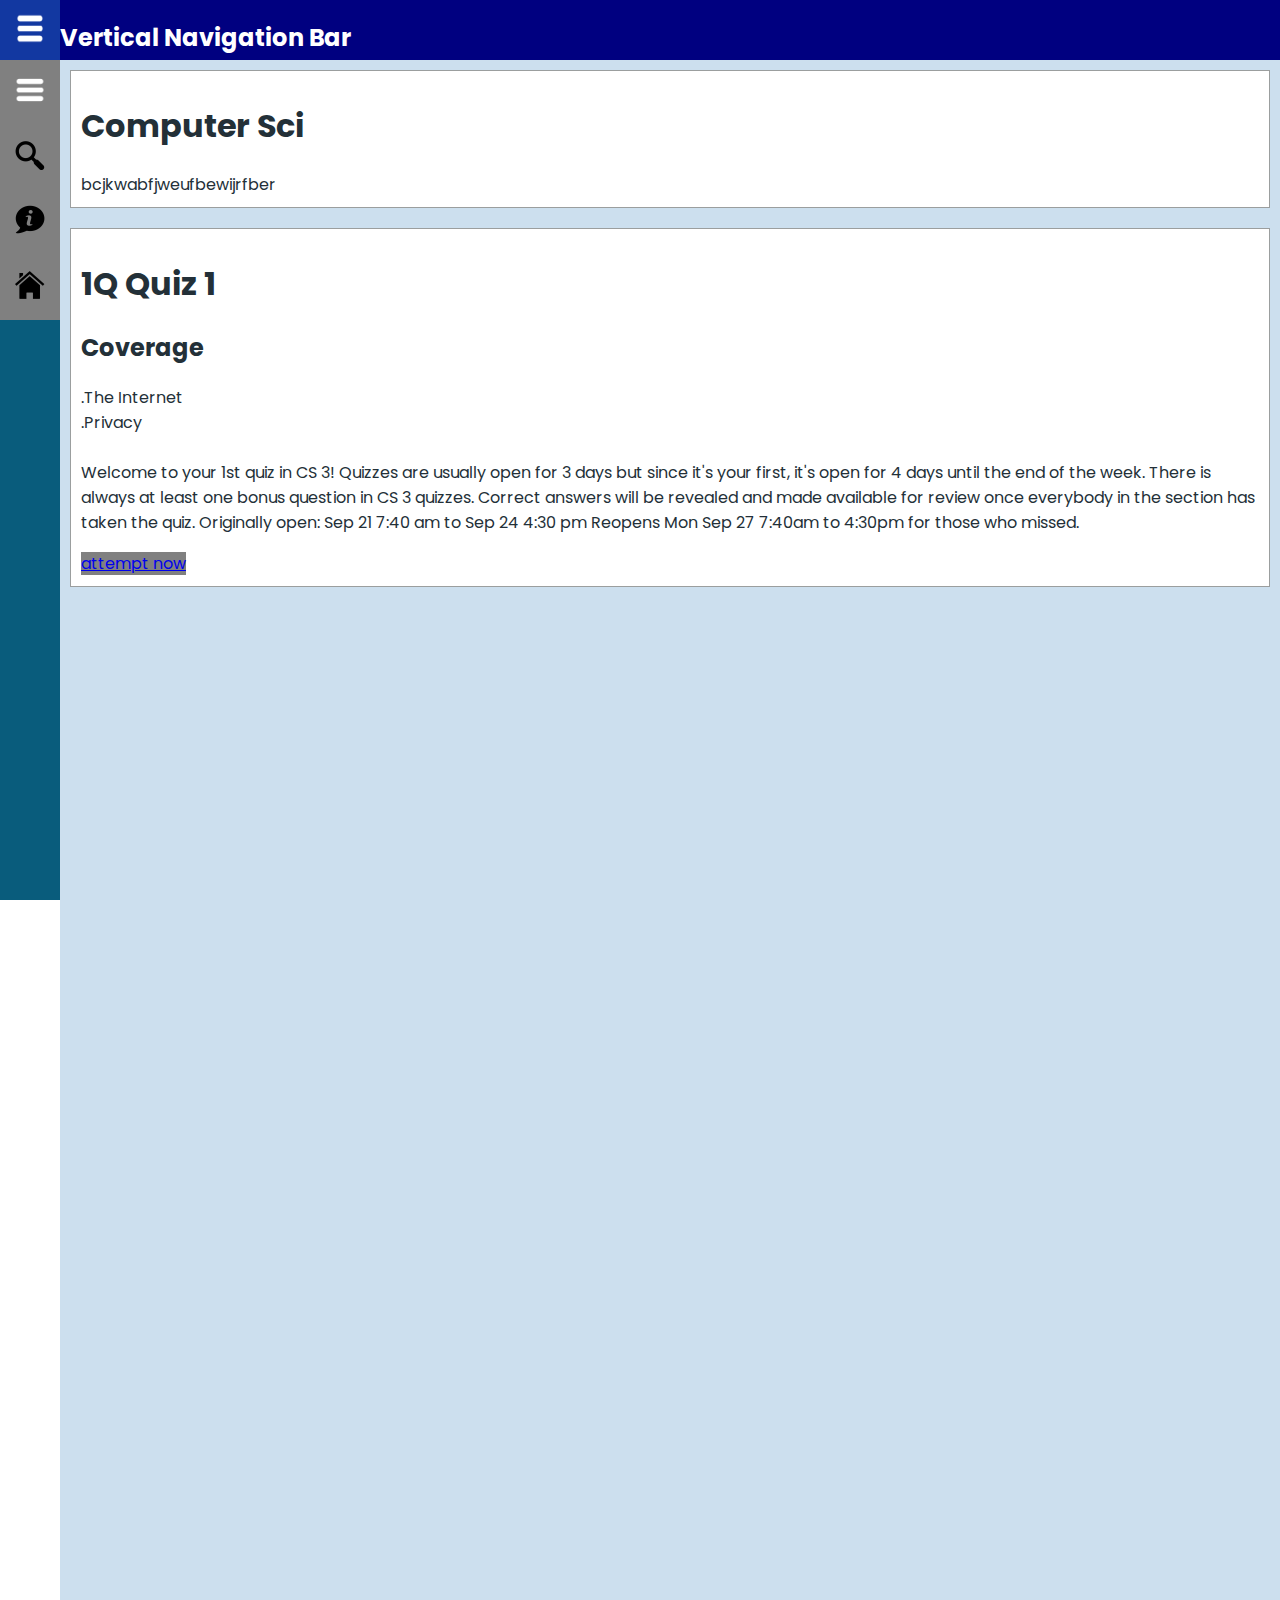
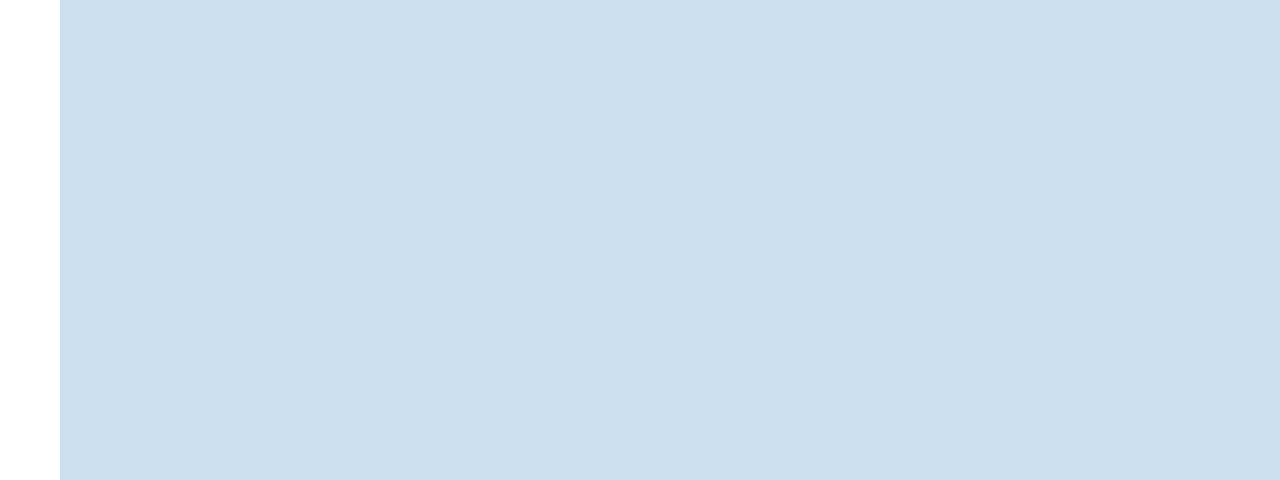
<file: navbar/index.html>
<!DOCTYPE html>
<html>
<head>
  <link rel="preconnect" href="https://fonts.googleapis.com">
  <link rel="preconnect" href="https://fonts.gstatic.com" crossorigin>
  <link href="https://fonts.googleapis.com/css2?family=Poppins:wght@300&display=swap" rel="stylesheet">
    <meta name="viewport" content="width=device-width, initial-scale=1.0">

    <link rel="stylesheet" href="navbar.css">
<style>

  body{
    margin: 0cm;
    color: white;
    font-family: "Poppins",sans-serif;
  }

    
#body{
    width: auto;
    height: 2000px;
    background-color: rgb(204, 223, 238);
    color: rgb(35, 48, 56);
    padding: 10px;
    margin-right:0px ;
    margin-top: 60px;
    margin-left: 60px;

}
#body2{
    width: auto;
    height: 2000px;
    padding: 10px;
    background-color: rgb(226, 238, 248);
    margin-left: 0cm;
    margin-right:0px ;
    margin-top: 60px;

    color: black;
}
.quizhead{
  padding:10px;
  width: auto;
  height: auto;
  background-color: white;
  border: rgb(155, 158, 158) solid 1px;
  margin-bottom: 20px;
}
</style>
<script>
let x=0;
let y=0;
</script>
<script>
    function myFunction() {
        if(x==0){
            x=x+1;
            demo.classList.remove("transition2");
        demo.setAttribute("class", "transition1");
        document.getElementById("demo").style.transform="scaleX(0)";
        body.classList.remove("body");
        body.setAttribute("id","body2");
        
        }
        else{
            x=x-1;
        document.getElementById("demo").style.transform="scaleX(1)";
        demo.classList.remove("transition1");
    demo.setAttribute("class", "transition2");
    body2.classList.remove("body2");
        body2.setAttribute("id","body");
        
       
        }
      }
      </script>
  
</head>
<body>
    <button id="button" type="button" onclick="myFunction()"><img class="menu" src="menu.png" alt="menu"></button>
    <ul id="demo">
        <li><a href="#home"><img class="menu" src="menu.png" alt="menu"></a></li>
        <li><a href="#news"><img class="menu" src="search.png" alt="menu"></a></li>
        <li><a href="#contact"><img class="menu" src="copy.png" alt="menu"></a></li>
        <li><a href="#about"><img class="menu" src="home.png" alt="menu"></a></li>
      </ul>
    <header>
<h2>Vertical Navigation Bar</h2>
</header>

<div id="body">
  <div class="quizhead">
<h1>Computer Sci</h1>
bcjkwabfjweufbewijrfber
  </div>
  <div class="quizhead">
    <h1>1Q Quiz 1</h1>
    <h2>Coverage</h2>
    <p>
      .The Internet<br>
      .Privacy<br><br>
Welcome to your 1st quiz in CS 3! Quizzes are usually open for 3 days but since it's your first, it's open for 4 days until the end of the week. There is always at least one bonus question in CS 3 quizzes. Correct answers will be revealed and made available for review once everybody in the section has taken the quiz.

Originally open: Sep 21 7:40 am to Sep 24 4:30 pm

Reopens Mon Sep 27 7:40am to 4:30pm for those who missed.
    </p>
<a href="quiz.html">attempt now</a>
  </div>
  <div id="quizfooter">

  </div>

</div>


</body>

</html>
</file>
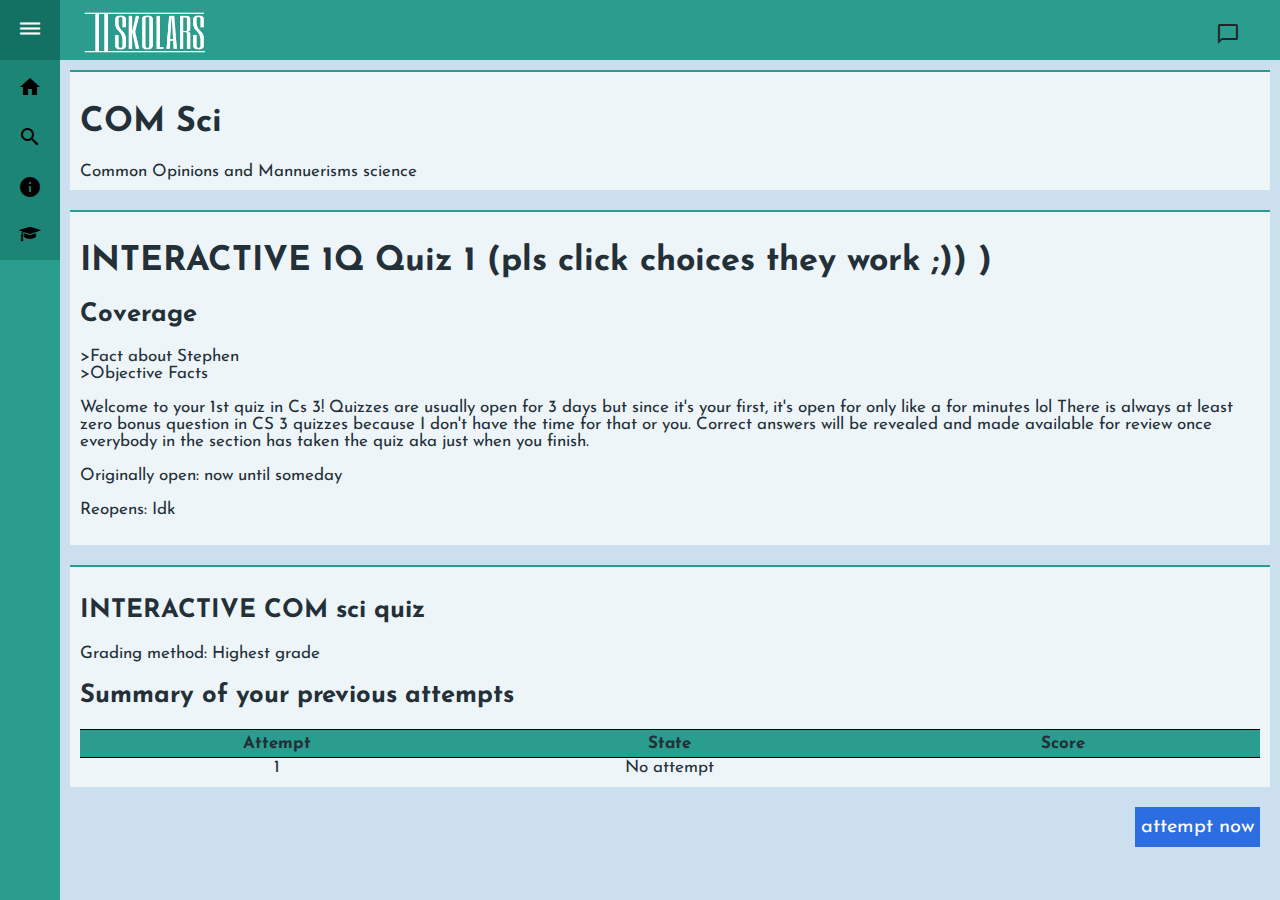
<file: quiz page + navbar/index.html>
<!DOCTYPE html>
<html lang="en">
<head>
  <title>IISKOLARSQuizPage</title>
  <link rel="preconnect" href="https://fonts.googleapis.com">
  <link rel="preconnect" href="https://fonts.gstatic.com" crossorigin>
  <link href="https://fonts.googleapis.com/css2?family=Poppins:wght@300&display=swap" rel="stylesheet">
    <meta name="viewport" content="width=device-width, initial-scale=1.0">
    <link rel="preconnect" href="https://fonts.googleapis.com">
    <link rel="preconnect" href="https://fonts.gstatic.com" crossorigin>
    <link href="https://fonts.googleapis.com/css2?family=Josefin+Sans&display=swap" rel="stylesheet">
    <link href='https://css.gg/bell.css' rel='stylesheet'>
    <link href="https://fonts.googleapis.com/icon?family=Material+Icons" rel="stylesheet">
    <link rel="stylesheet" href="https://cdnjs.cloudflare.com/ajax/libs/font-awesome/4.7.0/css/font-awesome.min.css">

   
    <link rel="stylesheet" href="navbar.css">
    <script  src="countingfile.js"></script>
    <script  src="count0.js"></script>

<style>
.navright, .uppernav {
  float:left;
  background-color:rgb(42, 157, 143);
      z-index:2;
}

ul {
list-style-type: none;
margin: 0;
padding: 0;
display: block;
width: 60px;
height: calc(100vh - 60px);
background-color:rgb(42, 157, 143);
position: fixed;
float:left;
left: 0px;
top: 60px;
}

#button{ 
width: 60px;
height: 60px;
float:left;
position: fixed;
left:0px;
top:0px;
float:left;
background-color: rgb(28, 133, 117);
border:none;

}

li a:hover {
background-color: rgb(18, 113, 98);
color: white;
}
a{
background-color:rgb(28, 133, 117);
margin-left: auto;
margin-right: auto;
}

  body{
    margin: 0cm;
    color:#212529 ;
    font-size: 17px;
    background-color:rgb(204, 223, 238) ;
    font-family:'Josefin Sans', sans-serif;
  }

  #finish{
  font-family: 'Josefin Sans', sans-serif;;
  height: 40px;
  font-size: 20px;
  color: white;
  background-color: rgb(45, 109, 226);
  float: right;
  margin-top:  30px; 
  border:none;
  
}

#body{
width: calc( 100% - 80px );
height: fit-content;
background-color:rgb(204, 223, 238);
color: rgb(35, 48, 56);
padding: 10px;
margin-right:0px ;
margin-top: 60px;
position: absolute;
right:0px;
top:0px;
transition: width  1s;
 
}

#body2{
    width: calc(100% - 20px);
    height: fit-content;
    background-color: rgb(204, 223, 238);
    color: rgb(35, 48, 56);
    padding: 10px;
    margin-right:0px ;
    margin-top: 60px;
    margin-left: 0px;
    position: absolute;
right:0px;
top:0px;
    transition:  width  0.9s;
    }

    #button:hover{ 
background-color:rgb(18, 113, 98);
color: white;
}

.quizhead{
  padding:10px;
  width: auto;
  height: auto;
  background-color: #eef5f9;
  border-top: rgb(42, 157, 143) solid 2px;
  margin-bottom: 20px;
}
#quizfooter{
  padding:10px;
  width: auto;
  height: auto;
  background-color: #eef5f9;
  border-top: rgb(42, 157, 143) solid 2px;
  margin-bottom: 20px;
}

table{
  width: 100%;
  height: auto;
 border-collapse: collapse;
}

td{
  width: 33%;
  text-align: center;
}

th{
  background-color: rgb(42, 157, 143);
  padding: 5px;
  border-left: none;
  border-right: none;
  border-top: 1px solid black;
  border-bottom:1px solid black;
}

.Home a :after {
  content: 'HOMEPAGE' ;
  background-color:rgb(28, 133, 117);
  font-family: 'Josefin Sans', sans-serif;
  padding: 5px;
  padding-top: 15px;
  position: absolute;
  font-size: 20px;
  top: 0px;
  left:60px;
  transform: scaleX(0);
  height: 30px;
  width: 120px;;
  transform-origin: top left;
  transition: 0.4s ease-out;
}

.Home :after {
  content: 'HOMEPAGE' ;
  background-color:rgb(28, 133, 117);
  font-family: 'Josefin Sans', sans-serif;
  padding: 5px;
  padding-top: 15px;
  position: absolute;
  font-size: 20px;
  top: 0px;
  left:60px;
  transform: scaleX(0);
  height: 30px;
  width: 120px;;
  transform-origin: top left;
  transition: 0.4s ease-out;
}

.Quiz  :after {
  content: 'QUIZ' ;
  background-color:rgb(28, 133, 117);
  font-family: 'Josefin Sans', sans-serif;
  padding: 5px;
  padding-top: 15px;
  position: absolute;
  font-size: 20px;
  top: 50px;
  left:60px;
  transform: scaleX(0);
  height: 30px;
  width: 120px;;
  transform-origin: top left;
  transition: 0.4s ease-out;
}

.Author  :after {
  content: "ABOUT US" ;
  background-color:rgb(28, 133, 117);
  font-family: 'Josefin Sans', sans-serif;
  padding: 5px;
  padding-top: 15px;
  position: absolute;
  font-size: 20px;
  top: 100px;
  left:60px;
  transform: scaleX(0);
  height: 30px;
  width: 120px;;
  transform-origin: top left;
  transition: 0.4s ease-out;
}

.Grade  :after {
  content: "GRADES" ;
  background-color:rgb(28, 133, 117);
  font-family: 'Josefin Sans', sans-serif;
  padding: 5px;
  padding-top: 15px;
  position: absolute;
  font-size: 20px;
  top: 150px;
  left:60px;
  transform: scaleX(0);
  height: 30px;
  width: 120px;;
  transform-origin: top left;
  transition: 0.4s ease-out;
}

li  :hover:after{
transform: scaley(1);
  transform-origin: bottom left;
  background-color: rgb(18, 113, 98);
}

</style>

<script>
let x=0;
let y=0;
</script>
<script>
    function myFunction() {
        if(x==0){
            x=x+1;
            demo.classList.remove("transition2");
        demo.setAttribute("class", "transition1");
        document.getElementById("demo").style.transform="scaleX(0)";
        body.classList.remove("body");
        body.setAttribute("id","body2");
        
        }
        else{
            x=x-1;
        document.getElementById("demo").style.transform="scaleX(1)";
        demo.classList.remove("transition1");
    demo.setAttribute("class", "transition2");
    body2.classList.remove("body2");
        body2.setAttribute("id","body");
        
       
        }
      }
      </script>
  
</head>
<body>
  <nav class="navright">
    <button id="button" type="button" onclick="myFunction()"><i class="material-icons dehaze">dehaze</i></button>
    <ul id="demo">
        <li class="Home" ><a  href="https://dhaocampo.github.io/IISKOLARS/IISKOLARSHomepage.html"><i class="material-icons menu">home</i></a></li>
        <li class="Quiz"><a  href="https://dhaocampo.github.io/IISKOLARS/quiz%20page%20+%20navbar/index.html"><i class="material-icons menu">search</i></a></li>
        <li class="Author"><a  href=https://dhaocampo.github.io/IISKOLARS/AuthorPage/AuthorPage.html><i class="material-icons menu">info</i></a></li>
        <li class="Grade"><a  href="https://dhaocampo.github.io/IISKOLARS/quiz%20page%20+%20navbar/gradespage.html"><i class="fa fa-graduation-cap"></i></a></li>
    </ul>
    <header class="uppernav">
        <div class="logo">
            <img class="logoimage" alt="logo" src="https://dhaocampo.github.io/IISKOLARS/logoiiskolars.png">
        </div>
        <i class="gg-bell"></i>
        <i class="material-icons chat">chat_bubble_outline</i>
    </header>
</nav>


<div id="body">
  <div class="quizhead">
<h1>COM Sci</h1>
Common Opinions and Mannuerisms science
  </div>
  <div class="quizhead">
    <h1>INTERACTIVE 1Q Quiz 1 (pls click choices they work ;)) )</h1>
    <h2>Coverage</h2>
    <p>
      >Fact about Stephen<br>
      >Objective Facts<br><br>
Welcome to your 1st quiz in Cs 3! Quizzes are usually open for 3 days but since it's your first, it's open for only like a for minutes lol There is always at least zero bonus question in CS 3 quizzes because I don't have the time for that or you. Correct answers will be revealed and made available for review once everybody in the section has taken the quiz aka just when you finish.
<br><br>
Originally open: now until someday
<br><br>
Reopens: Idk
    </p>

  </div>
  

  <div id="quizfooter">
<h2>INTERACTIVE COM sci quiz</h2>
<p>
Grading method: Highest grade
</p>
  
 <h2> Summary of your previous attempts</h2>
    <table>
      <tr>
        <th>
          Attempt
        </th>
        <th>
          State
        </th>
        <th>
          Score
        </th>
      </tr>
      <tr>
        <td>
      1
        </td>
        <td id="finished">
      No attempt
        </td>
        <td>
          <p id="demo2">
            <script>
            var z = localStorage.getItem("z");
            document.getElementById("demo2").innerHTML = z;
            </script>
          </p> 
        </td>
      </tr>
    </table>




<button id="finish"  onclick="change();location.href='quiz.html'; " type="button">attempt now</button>


  </div>

</div>

<script>
   var c =  localStorage.getItem("c");
  if (c==2){
    document.getElementById("finish").innerHTML = "Try again";
document.getElementById("finished").innerHTML = "finished";
  }

  else{
    document.getElementById("finish").innerHTML = "attempt now";
document.getElementById("finished").innerHTML = "No attempt";
  }

</script>
</body>

</html>
</file>
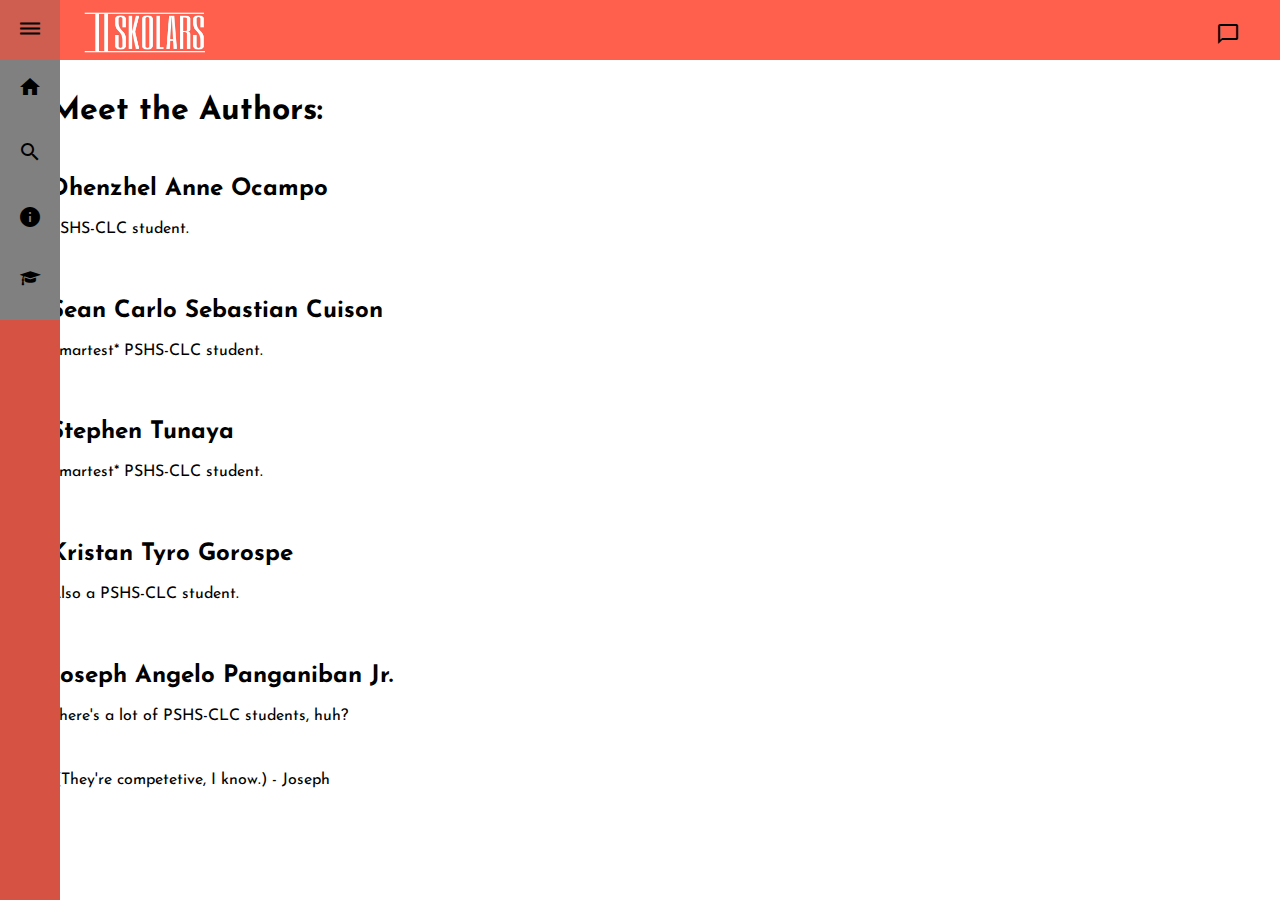
<file: AuthPage.html>
<!DOCTYPE html>
<html lang ="en">
<head>
    <meta charset = "utf-8">
    <meta name = "author" content = "Group 4">
    <meta name = "section" content = "Balingkilat">
    <meta name="viewport" content="width=device-width, initial-scale=1.0">
<title>
IISKOLARS
</title>
<link rel="stylesheet" href="https://fonts.googleapis.com/css2?family=Josefin+Sans&display=swap">
    <link href='https://css.gg/bell.css' rel='stylesheet'>
        <link href="https://fonts.googleapis.com/icon?family=Material+Icons" rel="stylesheet">
        <link href="https://cdn.jsdelivr.net/npm/bootstrap@5.1.3/dist/css/bootstrap.min.css" rel="stylesheet" integrity="sha384-1BmE4kWBq78iYhFldvKuhfTAU6auU8tT94WrHftjDbrCEXSU1oBoqyl2QvZ6jIW3" crossorigin="anonymous">
        <link rel="stylesheet" href="https://cdnjs.cloudflare.com/ajax/libs/font-awesome/4.7.0/css/font-awesome.min.css">
<style>

header {
    display:block;
  
}
nav {
    background-color:#FF604E;
    width:100%;
    position:fixed;
    top:0;
}
.logo {
                height:70px;
            }
            .logoimage {
                height:65px;
            }
            .logo {
                padding-left:20px;
                width:fit-content;
            }

            .frontpageheader {
 padding-bottom:40px;
}


.gg-bell {
    width: 14px;
    height: 14px;
    position:absolute;
    top:25px;
    right:94px;
}
.chat {
    width: 14px;
    height: 14px;
    position:absolute;
    top:22px;
    right:50px;
}

.navright, .uppernav {
            float:left;
            background-color:#FF604E;
                z-index:2;
            }
            .uppernav {
            width: calc(100vw - 60px);
            height: 60px;
            position: sticky;
            position: absolute;
            top: 0px;
            left: 60px;
            float: left;
            position: fixed;
            float:left;
            left: 60px;
            top: 0px;
            z-index: 2;
    }
ul {
  list-style-type: none;
  margin: 0;
  padding: 0;
  display: block;
  width: 60px;
  height: calc(100vh - 60px);
  background-color:#D65344;
  position: fixed;
  float:left;
  left: 0px;
  top: 60px;
}

#button{ 
    width: 60px;
height: 60px;
float:left;
position: fixed;
  left:0px;
  top:0px;
  float:left;
  background-color: #CF5D50;
  border:none;
  
}

li a {
  display: block;
  color: #000;
padding: 5px;
padding-top: 15px;
padding-bottom: 0px;
height: 50px;
text-align:center;
  text-decoration: none;
}


li a:hover {
  background-color: #555;
  color: white;
}
a{
  background-color: gray;
  margin-left: auto;
  margin-right: auto;
}

.menu{
    width: 60%;
    height: 60%;
}
.transition1{
  animation: fadeIn1 1s;
  -webkit-animation: fadeIn1 1s;  
  transform: scaleX(0);
  transform-origin:left;
}
@keyframes fadeIn1{
 from{
 transform: scaleX(1);
}
 to{
    transform:scaleX(0);
 }
}

.transition2{
  animation: fadeIn2 1s; 
  -webkit-animation: fadeIn2 1s;  ;
  transform: scaleX(1);
  transform-origin:left;
}

@keyframes fadeIn2{
 from{
 transform: scaleX(0);
}
 to{
    transform:scaleX(1);
 }
}
#body{
width: calc( 100% - 60px );
height: fit-content;
background-color: white;
color: rgb(35, 48, 56);
padding: 10px;
margin-right:0px ;
margin-top: 60px;
position: absolute;
right:0px;
top:0px;
transition: width  1s;
}

#body2{
    width: calc(100% - 20px);
    height: fit-content;
    background-color: white;
    color: rgb(35, 48, 56);
    padding: 10px;
    margin-right:0px ;
    margin-top: 60px;
    margin-left: 0px;
    position: absolute;
    right:0px;
    top:0px;
    transition:  width  0.9s;
    }

    .articletitle {
                    color:black;
                    text-align: left;
                    padding-top:4px;
                    padding-bottom:4px;
                    font-family: 'Josefin Sans', sans-serif;
                }
    @media(max-width:350px){
                .gg-bell, .chat {
                    visibility:hidden!important;
                }
            }
</style>
</head>
<body>
    <nav class="navright">
        <button id="button" type="button" onclick="myFunction()"><i class="material-icons dehaze">dehaze</i></button>
        <ul id="demo">
            <li><a href="https://dhaocampo.github.io/IISKOLARS/IISKOLARSHomepage.html"><i class="material-icons menu">home</i></a></li>
                <li><a href="https://dhaocampo.github.io/IISKOLARS/navbar/quiz.html"><i class="material-icons menu">search</i></a></li>
                <li><a href="https://dhaocampo.github.io/IISKOLARS/AuthPage.html"><i class="material-icons menu">info</i></a></li>
                <li><a href="https://dhaocampo.github.io/IISKOLARS/quiz%20page%20+%20navbar/gradespage.html"><i class="fa fa-graduation-cap"></i></a></li>
        </ul>
        <header class="uppernav">
            <div class="logo">
                <img class="logoimage" alt="logo" src="logoiiskolars.png">
            </div>
            <i class="gg-bell"></i>
            <i class="material-icons chat">chat_bubble_outline</i>
        </header>
    </nav>

<div id="body">

    <div class="articletitle">
        <h1>Meet the Authors:</h1>
    </div>
    
<div class="articletitle">
    <h2>Dhenzhel Anne Ocampo</h2>
    <p>PSHS-CLC student.</p>
</div>
    <br>
<div class="articletitle">
    <h2>Sean Carlo Sebastian Cuison</h2>
    <p>Smartest* PSHS-CLC student.</p>
</div>
<br>
<div class="articletitle">
    <h2>Stephen Tunaya</h2>
    <p>Smartest* PSHS-CLC student. </p>
</div>
<br>
<div class="articletitle">
    <h2>Kristan Tyro Gorospe</h2>
    <p>Also a PSHS-CLC student. </p>
</div>
<br>
<div class="articletitle">
    <h2>Joseph Angelo Panganiban Jr.</h2>
    <p>There's a lot of PSHS-CLC students, huh? </p>
    <br>
    <p>*(They're competetive, I know.) - Joseph</p>
</div>

</div>
    
    <script>
    var x=0;
    </script>

    <script>
        function myFunction() {
            if(x==0){
                x=x+1;
                demo.classList.remove("transition2");
            demo.setAttribute("class", "transition1");
            document.getElementById("demo").style.transform="scaleX(0)";
            body.classList.remove("body");
            body.setAttribute("id","body2");
            
            }
            else{
                x=x-1;
            document.getElementById("demo").style.transform="scaleX(1)";
            demo.classList.remove("transition1");
        demo.setAttribute("class", "transition2");
        body2.classList.remove("body2");
            body2.setAttribute("id","body");
            
           
            }
          }
          </script>
</body>
</file>
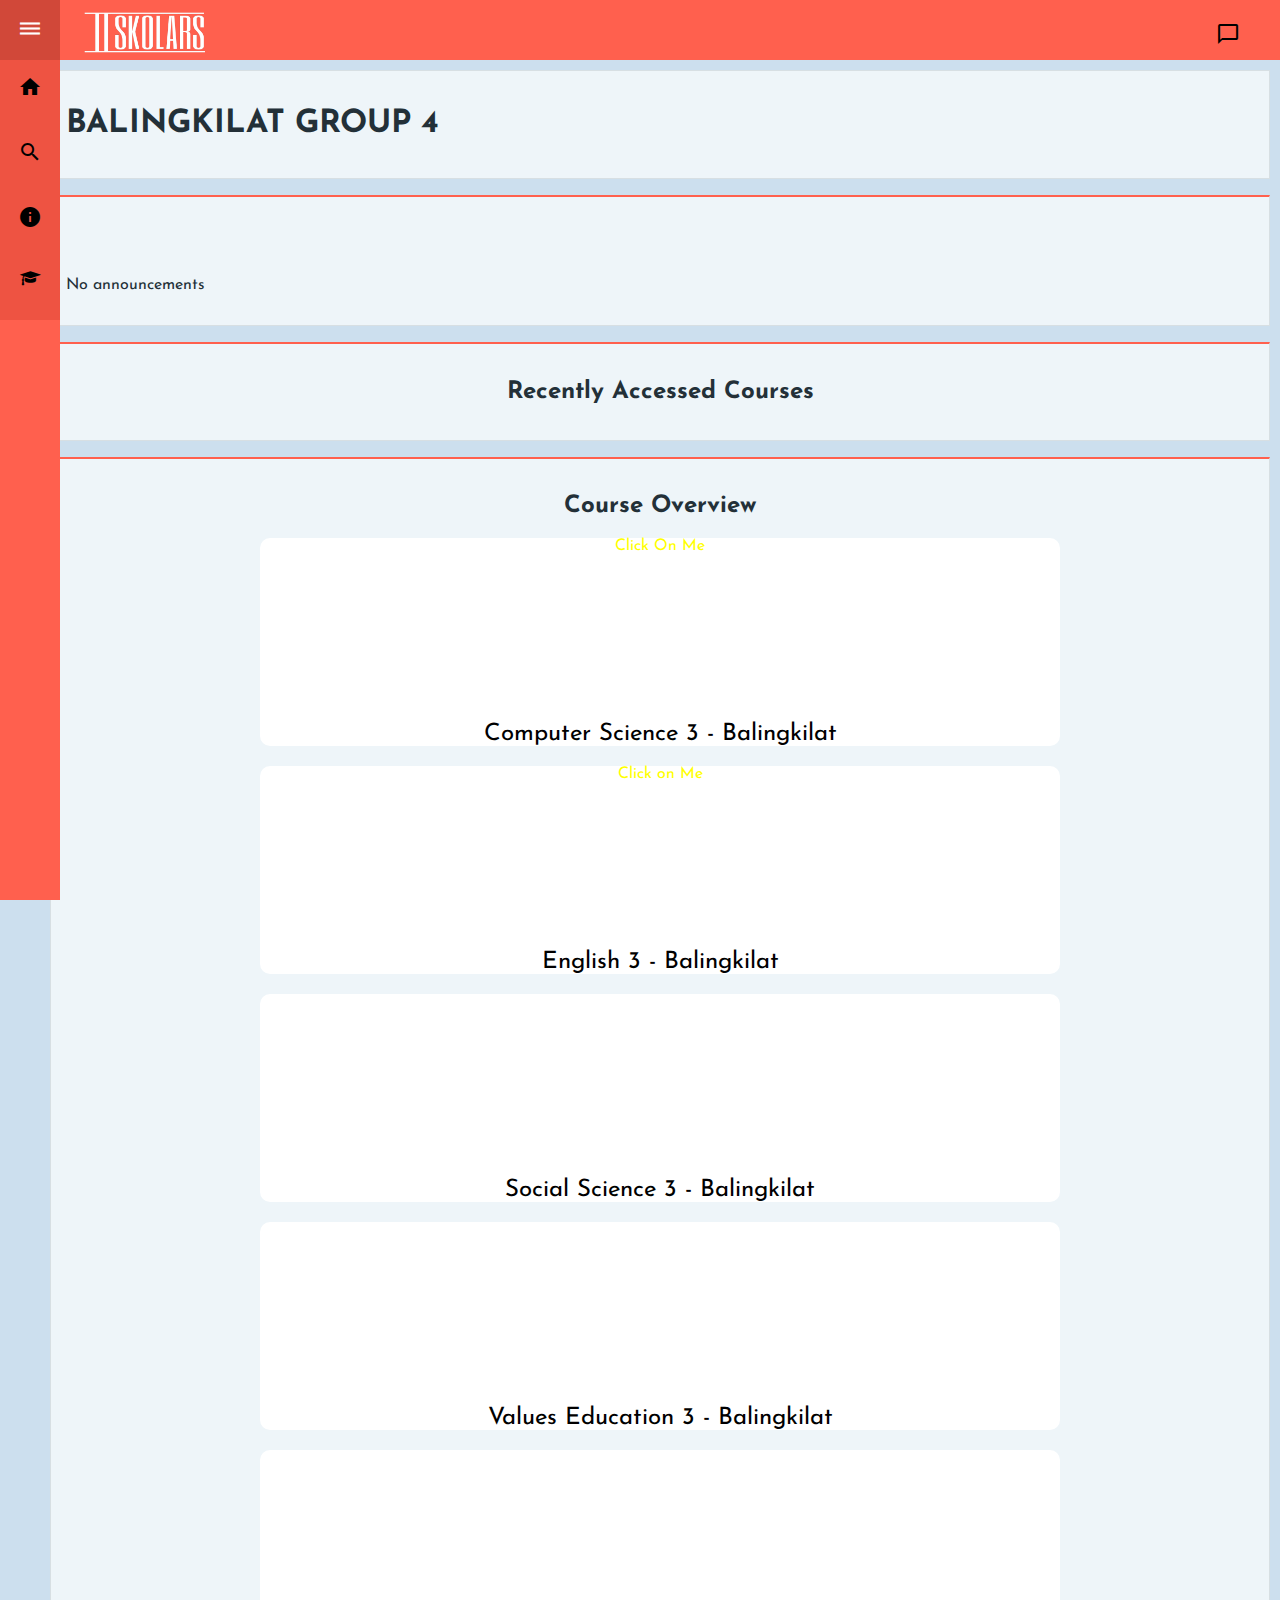
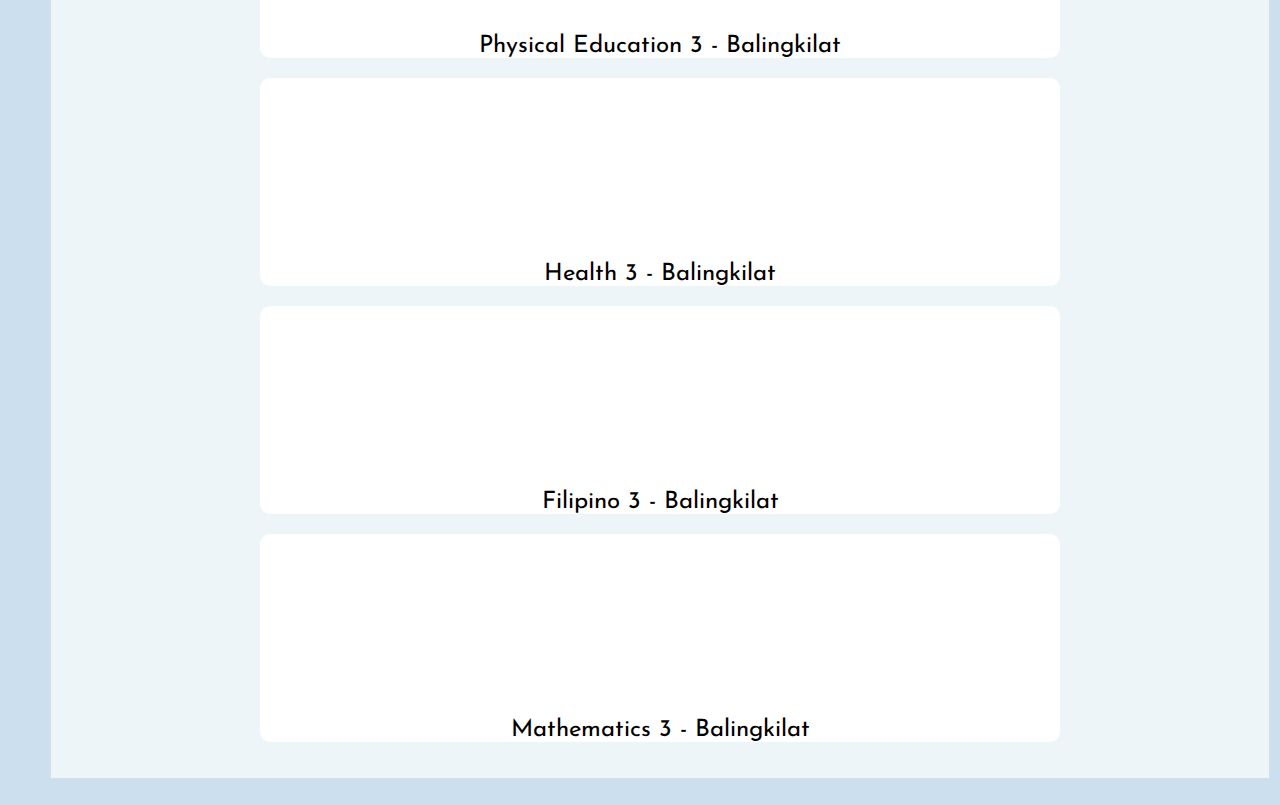
<file: IISKOLARSHomepage.html>
<!DOCTYPE HTML>

<html lang="en">

    <head>
        <meta charset = "utf-8">
        <meta name = "author" content = "Group 4">
        <meta name = "section" content = "Balingkilat">
        <meta name="viewport" content="width=device-width, initial-scale=1.0">
        <link rel="preconnect" href="https://fonts.googleapis.com">
        <link rel="preconnect" href="https://fonts.gstatic.com" crossorigin>
        <link href="https://fonts.googleapis.com/css2?family=Josefin+Sans:ital,wght@0,400;1,700&display=swap" rel="stylesheet">
        <link href='https://css.gg/bell.css' rel='stylesheet'>
        <link href="https://fonts.googleapis.com/icon?family=Material+Icons" rel="stylesheet">
        <link href="https://cdn.jsdelivr.net/npm/bootstrap@5.1.3/dist/css/bootstrap.min.css" rel="stylesheet" integrity="sha384-1BmE4kWBq78iYhFldvKuhfTAU6auU8tT94WrHftjDbrCEXSU1oBoqyl2QvZ6jIW3" crossorigin="anonymous">
        <link rel="stylesheet" href="https://cdnjs.cloudflare.com/ajax/libs/font-awesome/4.7.0/css/font-awesome.min.css">

        <title>
            IISKOLARS 
        </title>
        <style>
            body {
                margin:0px;
                height:100%;
                background-color:rgb(204, 223, 238);
                font-family: 'Josefin Sans', sans-serif;
            }

            header {
                display:block;
            }
            nav {
                background-color:#FF604E;
                width:100%;
                position:fixed;
                top:0;
            }

            .logo {
                height:70px;
            }
            .logoimage {
                height:65px;
            }
            .logo {
                padding-left:20px;
                width:fit-content;
            }
        
            .gg-bell {
                width: 14px;
                height: 14px;
                position:absolute;
                top:25px;
                right:94px;
            }
            .chat {
                width: 14px;
                height: 14px;
                position:absolute;
                top:22px;
                right:50px;
            }

            .navright, .uppernav {
            float:left;
            background-color:#FF604E;
                z-index:2;
            }
            .uppernav {
            width: calc(100vw - 60px);
            height: 60px;
            position: sticky;
            position: absolute;
            top: 0px;
            left: 60px;
            float: left;
            position: fixed;
            float:left;
            left: 60px;
            top: 0px;
            z-index: 2;
    }
ul {
  list-style-type: none;
  margin: 0;
  padding: 0;
  display: block;
  width: 60px;
  height: calc(100vh - 60px);
  background-color:#FF604E;
  position: fixed;
  float:left;
  left: 0px;
  top: 60px;
}

#button{ 
    width: 60px;
height: 60px;
float:left;
position: fixed;
  left:0px;
  top:0px;
  float:left;
  background-color: #ee5342;
  border:none;
}
            
   #button:hover{
    background-color:#D14839;
    color: white;  
 }         
            

li a {
  display: block;
  color: #000;
padding: 5px;
padding-top: 15px;
padding-bottom: 0px;
height: 50px;
text-align:center;
  text-decoration: none;
}


li a:hover {
  background-color: #D14839;
  color: white;
}
li a{
  background-color:#ee5342;
  margin-left: auto;
  margin-right: auto;
}

.menu{
    width: 60%;
    height: 60%;
}
.transition1{
  animation: fadeIn1 1s;
  -webkit-animation: fadeIn1 1s;  
  transform: scaleX(0);
  transform-origin:left;
}
@keyframes fadeIn1{
 from{
 transform: scaleX(1);
}
 to{
    transform:scaleX(0);
 }
}

.transition2{
  animation: fadeIn2 1s; 
  -webkit-animation: fadeIn2 1s;  ;
  transform: scaleX(1);
  transform-origin:left;
}

@keyframes fadeIn2{
 from{
 transform: scaleX(0);
}
 to{
    transform:scaleX(1);
 }
}
#body{
width: calc( 100% - 60px );
height: fit-content;
background-color: rgb(204, 223, 238);
color: rgb(35, 48, 56);
padding: 10px;
margin-right:0px ;
margin-top: 60px;
position: absolute;
right:0px;
top:0px;
transition: width  1s;
}

#body2{
    width: 100%;
    height: fit-content;
    background-color: rgb(204, 223, 238);
    color: rgb(35, 48, 56);
    padding: 10px;
    margin-right:0px ;
    margin-top: 60px;
    margin-left: 0px;
    position: absolute;
    right:0px;
    top:0px;
    transition:  width  0.9s;
    }

.hpageheader {
    padding-bottom: 1rem!important;
    padding-top: 1rem!important;
    padding-left:15px;
    padding-right:15px;
    background-color: #eef5f9;
    border: 1px solid #d7dfe3;
}
.announcements {
    padding-bottom: 1rem!important;
    padding-top: 1rem!important;
    padding-left:15px;
    padding-right:15px;
    background-color: #eef5f9;
    border-top: solid 2px #FF604E!important;
    border: 1px solid #d7dfe3;
    margin-bottom: 1rem!important;
    margin-top: 1rem!important;
}
.caccessed {
    padding-bottom: 1rem!important;
    padding-top: 1rem!important;
    padding-left:15px;
    padding-right:15px;
    background-color: #eef5f9;
    border-top: solid 2px #FF604E!important;
    border: 1px solid #d7dfe3;
    margin-bottom: 1rem!important;
    margin-top: 1rem!important;
    text-align:center;
}
.cdashboard {
    padding-bottom: 1rem!important;
    padding-top: 1rem!important;
    padding-left:15px;
    padding-right:15px;
    background-color: #eef5f9;
    border-top: solid 2px #FF604E!important;
    border: 1px solid #d7dfe3;
    margin-bottom: 1rem!important;
    margin-top: 1rem!important;
    text-align:center;
}
.cardi {
    height: 13rem;
    width: 800px;
    margin-left:auto;
    margin-right:auto;
    background-color:white;
    border-radius:10px;
    transition: box-shadow .3s;
    margin-top:20px;
    margin-bottom:20px;
}
.imgcomsci {
    
    background-image: url(https://khub.clc.pshs.edu.ph/pluginfile.php/43858/course/overviewfiles/balingkilat.png);
    height:10rem;
    background-position:center;
    border-top-left-radius:10px;
    border-top-right-radius:10px;
    color:yellow;
}

.text {
    height:3rem;
    font-size:24px;
    color:black !important;
}
.img a {
    color:yellow;
            }
.img a:hover {
    text-decoration:none!important;
            }
.cardi a {
    text-decoration: none;
    color:inherit;
}
.cardi:hover {
    box-shadow: 1px 9px 22px 0px rgba(0,0,0,0.75);
    text-decoration:underline;
}
.imgenglish {
    background-image: url(https://khub.clc.pshs.edu.ph/pluginfile.php/43877/course/overviewfiles/ENG3%20Headers-Balingkilat.png);
    height:10rem;
    background-position:top;
    border-top-left-radius:10px;
    border-top-right-radius:10px;
    color:yellow;
}
.imgsocsci {
    background-image: url(https://khub.clc.pshs.edu.ph/pluginfile.php/43968/course/overviewfiles/images.jpg);
    height:10rem;
    background-position:top;
    border-top-left-radius:10px;
    border-top-right-radius:10px;
}
.img {
    height:10rem;
    border-top-left-radius:10px;
    border-top-right-radius:10px; 
}
.imgvaled {
    background-image: url(https://khub.clc.pshs.edu.ph/pluginfile.php/43993/course/overviewfiles/Welcome%20to%20Math%20Class%20Google%20Classroom%20Header.gif);
    background-position:center;
}
.imgpe {
    background-image:url(https://khub.clc.pshs.edu.ph/pluginfile.php/44008/course/overviewfiles/PE%204.jpg);
    background-position:center;
}
.imghealth {
    background-image:url(https://khub.clc.pshs.edu.ph/pluginfile.php/44023/course/overviewfiles/bannerbaling.gif);
    background-position:center;
}
.imgfili {
    background-image:url(https://khub.clc.pshs.edu.ph/pluginfile.php/43898/course/overviewfiles/fil%203.jpg);
    background-position:right;
}
.imgmath {
    background-image:url(https://khub.clc.pshs.edu.ph/pluginfile.php/43927/course/overviewfiles/9%20Balingkilat%20Image%20Course.PNG);
    background-position:center;
}
            
 li  :hover:after{
 transform: scaley(1);
   transform-origin: bottom left;
   background-color: #D14839;
 }

.Home a :after {
   content: 'HOMEPAGE' ;
   background-color:#D14839;
   font-family: 'Josefin Sans', sans-serif;
   padding: 5px;
   padding-top: 10px;
   position: absolute;
   font-size: 20px;
   top: 0px;
   left:60px;
   transform: scaleX(0);
   height: 50px;
   width: 125px;
   transform-origin: top left;
   transition: 0.4s ease-out;
 }

 .Home :after {
   content: 'HOMEPAGE' ;
   background-color:#D14839;
   font-family: 'Josefin Sans', sans-serif;
   padding: 5px;
   padding-top: 10px;
   position: absolute;
   font-size: 20px;
   top: 0px;
   left:60px;
   transform: scaleX(0);
   height: 50px;
   width:125px;
   transform-origin: top left;
   transition: 0.4s ease-out;
 }
 
 .Quiz  :after {
   content: 'QUIZ' ;
   background-color:#D14839;
   font-family: 'Josefin Sans', sans-serif;
   padding: 5px;
   padding-top: 10px;
   position: absolute;
   font-size: 20px;
   top: 50px;
   left:60px;
   transform: scaleX(0);
   height: 50px;
   width: 120px;
   transform-origin: top left;
   transition: 0.4s ease-out;
 }

 .Author  :after {
   content: "ABOUT US" ;
   background-color:#D14839;
   font-family: 'Josefin Sans', sans-serif;
   padding: 5px;
   padding-top: 10px;
   position: absolute;
   font-size: 20px;
   top: 100px;
   left:60px;
   transform: scaleX(0);
   height: 50px;
   width: 120px;
   transform-origin: top left;
   transition: 0.4s ease-out;
 }

 .Grade  :after {
   content: "GRADES" ;
   background-color:#D14839;
   font-family: 'Josefin Sans', sans-serif;
   padding: 5px;
   padding-top: 10px;
   position: absolute;
   font-size: 20px;
   top: 150px;
   left:60px;
   transform: scaleX(0);
   height: 50px;
   width:120px;
   transform-origin: top left;
   transition: 0.4s ease-out;
 }
            @media(max-width:940px){
                .cardi {
                    width:100%;
                }
                .img {
                    height:60%;
                }
            }
            
            @media(max-width:350px){
                .gg-bell, .chat {
                    visibility:hidden!important;
                }
            }
        </style>
    </head>

    <body>
        <nav class="navright">
            <button id="button" type="button" onclick="myFunction()"><i class="material-icons dehaze">dehaze</i></button>
            <ul id="demo">
                <li class="Home" ><a  href="https://dhaocampo.github.io/IISKOLARS/IISKOLARSHomepage.html"><i class="material-icons menu">home</i></a></li>
                <li class="Quiz"><a  href="https://dhaocampo.github.io/IISKOLARS/quiz%20page%20+%20navbar/index.html"><i class="material-icons menu">search</i></a></li>
                <li class="Author"><a  href=https://dhaocampo.github.io/IISKOLARS/AuthorPage/AuthorPage.html><i class="material-icons menu">info</i></a></li>
                <li class="Grade"><a  href="https://dhaocampo.github.io/IISKOLARS/quiz%20page%20+%20navbar/gradespage.html"><i class="fa fa-graduation-cap"></i></a></li>
            </ul>
            <header class="uppernav">
                <div class="logo">
                    <img class="logoimage" alt="logo" src="logoiiskolars.png">
                </div>
                <i class="gg-bell"></i>
                <i class="material-icons chat">chat_bubble_outline</i>
            </header>
        </nav>
        <div class="main" id="body">
            <header class="hpageheader">
                <h1>BALINGKILAT GROUP 4</h1>
            </header>
            <article class="announcements">
                <h2>
                    &nbsp;
                </h2>
                <p>No announcements</p>
            </article>
            <section class="caccessed">
                <h2>
                    Recently Accessed Courses
                </h2>
               
            </section>
            <aside class="cdashboard">
                <h2>
                    Course Overview
                </h2>
                <div class="cardi">
                    <a href="https://dhaocampo.github.io/IISKOLARS/SubjectPage/subjectpage.html"><div class="img imgcomsci">
                    Click On Me
                    </div>
                    <div class="text">
                        <p>Computer Science 3 - Balingkilat</p>
                    </div>
                    </a>
                </div>
                <div class="cardi">
                    <a href="https://dhaocampo.github.io/IISKOLARS/Subjpage2.html"><div class="img imgenglish">
                        Click on Me
                    </div>
                    <div class="text">
                        <p>English 3 - Balingkilat</p>
                    </div>
                    </a>
                </div>
                <div class="cardi">
                    <div class="img imgsocsci">
                    </div>
                    <div class="text">
                        <p>Social Science 3 - Balingkilat</p>
                    </div>
                </div>
                <div class="cardi">
                    <div class="img imgvaled">
                    </div>
                    <div class="text">
                        <p>Values Education 3 - Balingkilat</p>
                    </div>
                </div>
                <div class="cardi">
                    <div class="img imgpe">
                    </div>
                    <div class="text">
                        <p>Physical Education 3 - Balingkilat</p>
                    </div>
                </div>
                <div class="cardi">
                    <div class="img imghealth">
                    </div>
                    <div class="text">
                        <p>Health 3 - Balingkilat</p>
                    </div>
                </div>
                <div class="cardi">
                    <div class="img imgfili">
                    </div>
                    <div class="text">
                        <p>Filipino 3 - Balingkilat</p>
                    </div>
                </div>
                <div class="cardi">
                    <div class="img imgmath">
                    </div>
                    <div class="text">
                        <p>Mathematics 3 - Balingkilat</p>
                    </div>
                </div>

            </aside>
            <footer>

            </footer>
        </div>
        <script>
            var x=0;
        </script>
        <script>
            function myFunction() {
                if(x==0){
                    x=x+1;
                demo.classList.remove("transition2");
                demo.setAttribute("class", "transition1");
                document.getElementById("demo").style.transform="scaleX(0)";
                body.classList.remove("body");
                body.setAttribute("id","body2");
                
                }
                else{
                    x=x-1;
                document.getElementById("demo").style.transform="scaleX(1)";
                demo.classList.remove("transition1");
                demo.setAttribute("class", "transition2");
                body2.classList.remove("body2");
                body2.setAttribute("id","body");
                }
              }
        </script>
    </body>
</html>
</file>
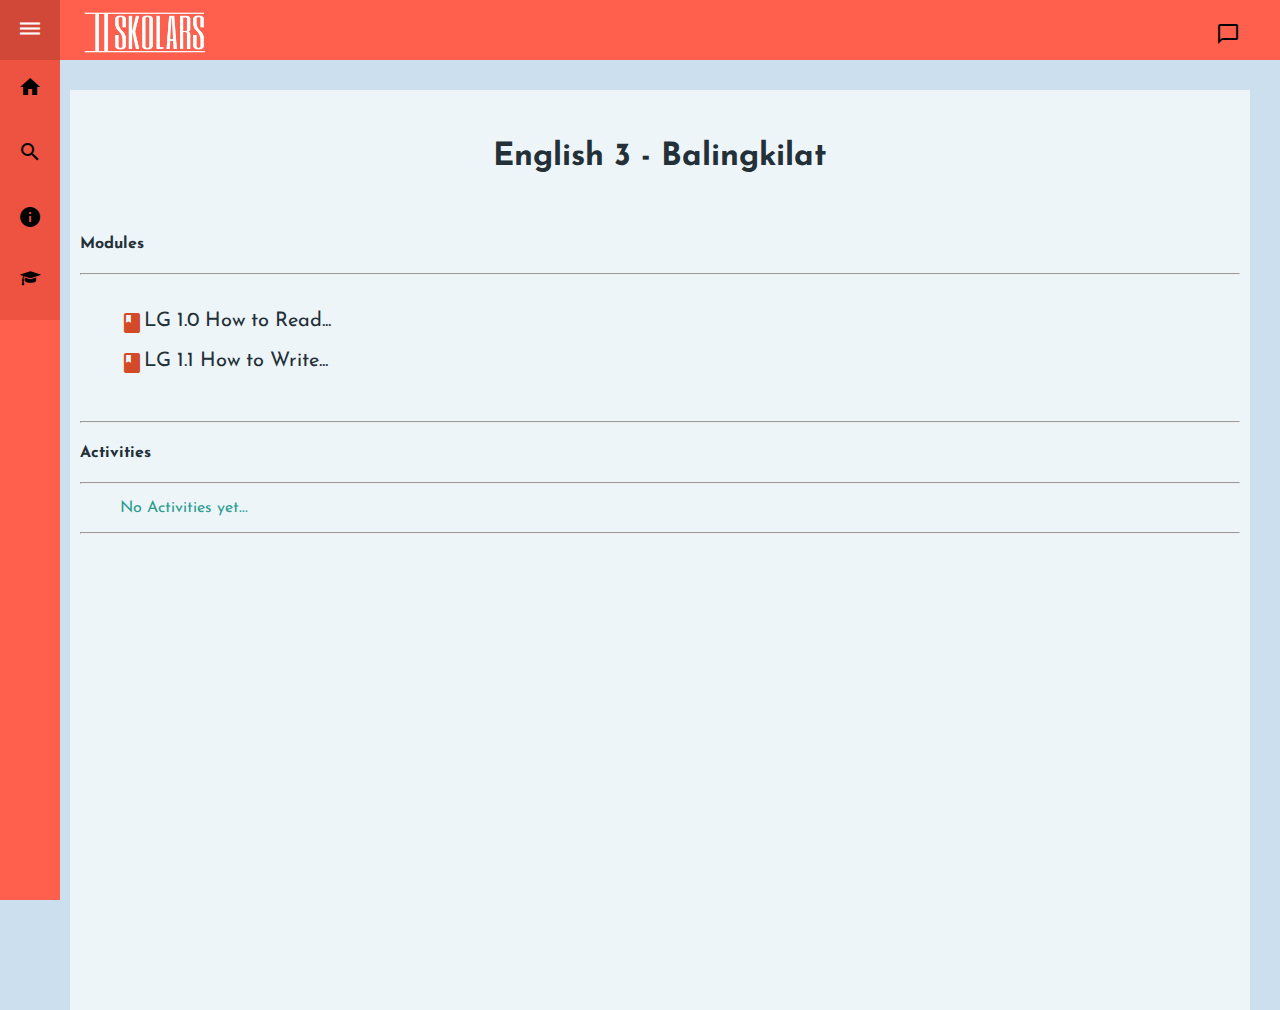
<file: Subjpage2.html>
<!DOCTYPE html>
<html lang="en">
<head>
    <meta charset = "utf-8">
    <meta name = "author" content = "Group 4">
    <meta name = "section" content = "Balingkilat">
    <meta name="viewport" content="width=device-width, initial-scale=1.0">
    <link rel="preconnect" href="https://fonts.googleapis.com">
    <link rel="preconnect" href="https://fonts.gstatic.com" crossorigin>
    <link href="https://fonts.googleapis.com/css2?family=Josefin+Sans:ital,wght@0,400;1,700&display=swap" rel="stylesheet">
    <link href="https://cdn.jsdelivr.net/npm/bootstrap@5.1.3/dist/css/bootstrap.min.css" rel="stylesheet" integrity="sha384-1BmE4kWBq78iYhFldvKuhfTAU6auU8tT94WrHftjDbrCEXSU1oBoqyl2QvZ6jIW3" crossorigin="anonymous">
    <link href='https://css.gg/bell.css' rel='stylesheet'>
        <link href="https://fonts.googleapis.com/icon?family=Material+Icons" rel="stylesheet">
        <link href="https://cdn.jsdelivr.net/npm/bootstrap@5.1.3/dist/css/bootstrap.min.css" rel="stylesheet" integrity="sha384-1BmE4kWBq78iYhFldvKuhfTAU6auU8tT94WrHftjDbrCEXSU1oBoqyl2QvZ6jIW3" crossorigin="anonymous">
        <link rel="stylesheet" href="https://cdnjs.cloudflare.com/ajax/libs/font-awesome/4.7.0/css/font-awesome.min.css">
    <title>
        IISKOLARS 
    </title>
    <style>
        body {
            margin:0px;
            min-height:100vh;
            background-color: rgb(204, 223, 238);
            
        }
        .main {
            font-family: 'Josefin Sans', sans-serif;
        }
        .page {
            margin:20px;
            padding:30px;
            height:100%;
            z-index: 4!important;
        }
#body{
width: calc( 100% - 60px );
height: 100%;
background-color: rgb(204, 223, 238);
color: rgb(35, 48, 56);
padding: 10px;
margin-right:0px ;
margin-top: 60px;
position: absolute;
right:0px;
top:0px;
transition: width  1s;

}

#body2{
    width: 100%;
    height: 100%;
    background-color: rgb(204, 223, 238);
    color: rgb(35, 48, 56);
    padding: 10px;
    margin-right:0px ;
    margin-top: 60px;
    margin-left: 0px;
    position: absolute;
    right:0px;
    top:0px;
    transition:  width  0.9s;
   
    }
.navright, .uppernav {
            float:left;
            background-color:#FF604E;
                z-index:4;
            }
            .uppernav {
            width: calc(100vw - 60px);
            height: 60px;
            position: sticky;
            position: absolute;
            top: 0px;
            left: 60px;
            float: left;
            position: fixed;
            float:left;
            left: 60px;
            top: 0px;
            z-index: 2;
}
    .gg-bell {
    width: 14px;
    height: 14px;
    position:absolute;
    top:25px;
    right:94px;
}
.chat {
    width: 14px;
    height: 14px;
    position:absolute;
    top:22px;
    right:50px;
}
        
#demo {
  list-style-type: none;
  margin: 0;
  padding: 0;
  display: block;
  width: 60px;
  height: calc(100vh - 60px);
  background-color:#FF604E;
  position: fixed;
  float:left;
  left: 0px;
  top: 60px;
}


#button{ 
    width: 60px;
height: 60px;
float:left;
position: fixed;
  left:0px;
  top:0px;
  float:left;
  background-color: #ee5342;
  border:none;
  
}

.navul a {
  display: block;
  color: #000;
padding: 5px;
padding-top: 15px;
padding-bottom: 0px;
height: 50px;
text-align:center;
  text-decoration: none;
}


.navul a:hover {
  background-color: #D14839;
  color: white;
}
.navul a{
  background-color: #ee5342;
  margin-left: auto;
  margin-right: auto;
}

.menu{
    width: 60%;
    height: 60%;
}
.transition1{
  animation: fadeIn1 1s;
  -webkit-animation: fadeIn1 1s;  
  transform: scaleX(0);
  transform-origin:left;
}
@keyframes fadeIn1{
 from{
 transform: scaleX(1);
}
 to{
    transform:scaleX(0);
 }
}

.transition2{
  animation: fadeIn2 1s; 
  -webkit-animation: fadeIn2 1s;  ;
  transform: scaleX(1);
  transform-origin:left;
}

@keyframes fadeIn2{
 from{
 transform: scaleX(0);
}
 to{
    transform:scaleX(1);
 }
}
        .subjcontents ul li{
        font-family: 'Josefin Sans', sans-serif;
        }
        .subjcontents ul li a{
        font-size: 20px;
        }
        .logo {
                height:30px;
            }
            .logoimage {
                height:65px;
            }
            .logo {
                padding-left:20px;
                width:fit-content;
            }
        
 .navul :hover:after{
 transform: scaley(1);
   transform-origin: bottom left;
   background-color: #D14839;
   z-index:5;
 }


 #button:hover{
    background-color:#D14839;
    color: white;  
 }
 .Home :after {
   content: 'HOMEPAGE' ;
   background-color:#D14839;
   font-family: 'Josefin Sans', sans-serif;
   padding: 5px;
   padding-top: 10px;
   position: absolute;
   font-size: 20px;
   top: 0px;
   left:60px;
   transform: scaleX(0);
   height: 50px;
   width:125px;
   transform-origin: top left;
   transition: 0.4s ease-out;
     z-index:2;
 }
 
 .Quiz  :after {
   content: 'QUIZ' ;
   background-color:#D14839;
   font-family: 'Josefin Sans', sans-serif;
   padding: 5px;
   padding-top: 10px;
   position: absolute;
   font-size: 20px;
   top: 50px;
   left:60px;
   transform: scaleX(0);
   height: 50px;
   width: 120px;
   transform-origin: top left;
   transition: 0.4s ease-out;
     z-index:2;
 }

 .Author  :after {
   content: "ABOUT US" ;
   background-color:#D14839;
   font-family: 'Josefin Sans', sans-serif;
   padding: 5px;
   padding-top: 10px;
   position: absolute;
   font-size: 20px;
   top: 100px;
   left:60px;
   transform: scaleX(0);
   height: 50px;
   width: 120px;
   transform-origin: top left;
   transition: 0.4s ease-out;
     z-index:2;
 }

 .Grade  :after {
   content: "GRADES" ;
   background-color:#D14839;
   font-family: 'Josefin Sans', sans-serif;
   padding: 5px;
   padding-top: 10px;
   position: absolute;
   font-size: 20px;
   top: 150px;
   left:60px;
   transform: scaleX(0);
   height: 50px;
   width:120px;
   transform-origin: top left;
   transition: 0.4s ease-out;
     z-index:2 ;
 }
        .page {
            background-color:#eef5f9;
            padding:10px;
        }
        .subjheader {
            text-align:center;
            padding:20px;
        }
        .subjcontent {
         padding:20px;   
        }
        .quizz {
        color:rgb(42, 157, 143);
            width:fit-content;
        }
        .quizz a {
         text-decoration:none;   
         color:rgb(35, 48, 56);
         
        }
.quizz a:hover {
         text-decoration:underline;
     color:rgb(42, 157, 143);;
 
        }
        #activities {
         list-style-type:none;
            z-index:2;
        }
        .assignm {
        height:100%;
            color:rgb(42, 157, 143);
            float: left;
        }
    #modules {
        list-style-type:none;
        margin-bottom:50px;
        }
        .module {
         padding-top:20px;
         font-size: 20px;
        }

        .module {
         padding-top:20px;
         font-size: 20px;
        }

        .book {
         height:100%;
         color:rgb(211,74,40);
         float: left;
        }

       
    </style>
    <script>
        let x=0;
        let y=0;
        let z=0;
        </script>
        <script>
            function myFunction() {
                if(x==0){
                    x=x+1;
                    demo.classList.remove("transition2");
                demo.setAttribute("class", "transition1");
                document.getElementById("demo").style.transform="scaleX(0)";
                body.classList.remove("body");
                body.setAttribute("id","body2");
                
                }
                else{
                    x=x-1;
                document.getElementById("demo").style.transform="scaleX(1)";
                demo.classList.remove("transition1");
            demo.setAttribute("class", "transition2");
            body2.classList.remove("body2");
                body2.setAttribute("id","body");
                }
              }
              </script>

</head>

<body class="main">
    <div id="body">
        <main class="page">
            <div class="subjheader"> 
                <h1> 
                    English 3 - Balingkilat
                </h1>
            </div>
            <div class="subjcontents">
                <h4> Modules</h4>
                <hr>
                <ul id="modules">
                    <li class="module"> <i class="material-icons book">book</i><span>LG 1.0 How to Read...</span> </li>
                    <li class="module"> <i class="material-icons book">book</i><span>LG 1.1 How to Write... </span> </li>
                </ul>
                <hr>
                <h4> Activities</h4>
                <hr>
                <ul id="activities">
                     <li class="quizz">No Activities yet...</li>
                </ul>
                <hr>
                
            </div>
        </main>
        </div>
    <nav class="navright">
        <button id="button" type="button" onclick="myFunction()"><i class="material-icons dehaze">dehaze</i></button>
        <ul id="demo">
                <li class="Home navul" ><a  href="https://dhaocampo.github.io/IISKOLARS/IISKOLARSHomepage.html"><i class="material-icons menu">home</i></a></li>
                <li class="Quiz navul"><a  href="https://dhaocampo.github.io/IISKOLARS/quiz%20page%20+%20navbar/index.html"><i class="material-icons menu">search</i></a></li>
                <li class="Author navul"><a  href=https://dhaocampo.github.io/IISKOLARS/AuthorPage/AuthorPage.html><i class="material-icons menu">info</i></a></li>
                <li class="Grade navul"><a  href="https://dhaocampo.github.io/IISKOLARS/quiz%20page%20+%20navbar/gradespage.html"><i class="fa fa-graduation-cap"></i></a></li>
            </ul>
        <header class="uppernav">
            <div class="logo">
                <img class="logoimage" alt="logo" src="logoiiskolars.png">
            </div>
            <i class="gg-bell"></i>
            <i class="material-icons chat">chat_bubble_outline</i>
        </header>
    </nav>
    
    
</body>

</html>
</file>
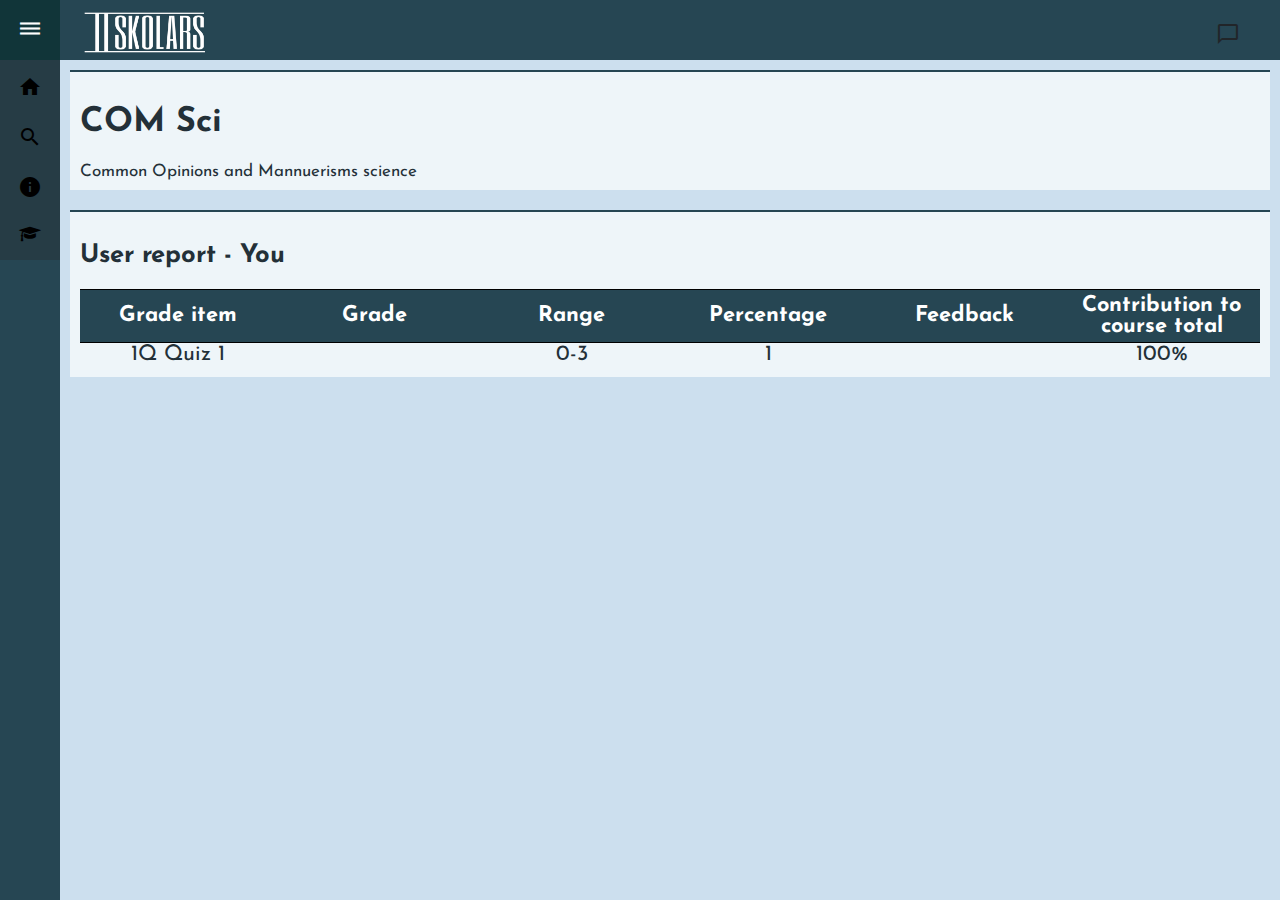
<file: quiz page + navbar/gradespage.html>
<!DOCTYPE html>
<html lang="en">
<head>
  <title>IISKOLARSQuizPage</title>
  <link rel="preconnect" href="https://fonts.googleapis.com">
  <link rel="preconnect" href="https://fonts.gstatic.com" crossorigin>
  <link href="https://fonts.googleapis.com/css2?family=Poppins:wght@300&display=swap" rel="stylesheet">
    <meta name="viewport" content="width=device-width, initial-scale=1.0">
    <link rel="preconnect" href="https://fonts.googleapis.com">
    <link rel="preconnect" href="https://fonts.gstatic.com" crossorigin>
    <link href="https://fonts.googleapis.com/css2?family=Josefin+Sans&display=swap" rel="stylesheet">
    <link href='https://css.gg/bell.css' rel='stylesheet'>
    <link href="https://fonts.googleapis.com/icon?family=Material+Icons" rel="stylesheet">
    <link rel="stylesheet" href="https://cdnjs.cloudflare.com/ajax/libs/font-awesome/4.7.0/css/font-awesome.min.css">

   
    <link rel="stylesheet" href="navbar.css">
    <script  src="countingfile.js"></script>
    <script  src="count0.js"></script>

<style>

  body{
    margin: 0cm;
    color:#212529 ;
    font-size: 17px;
    background-color:rgb(204, 223, 238) ;
    font-family:'Josefin Sans', sans-serif;
  }

  #finish{
  font-family: 'Josefin Sans', sans-serif;;
  height: 40px;
  font-size: 20px;
  color: white;
  background-color: rgb(45, 109, 226);
  float: right;
  margin-top:  30px; 
  border:none;
}

#body{
width: calc( 100% - 80px );
height: fit-content;
background-color:rgb(204, 223, 238);
color: rgb(35, 48, 56);
padding: 10px;
margin-right:0px ;
margin-top: 60px;
position: absolute;
right:0px;
top:0px;
transition: width  1s;
 
}

#body2{
    width: calc(100% - 20px);
    height: fit-content;
    background-color: rgb(204, 223, 238);
    color: rgb(35, 48, 56);
    padding: 10px;
    margin-right:0px ;
    margin-top: 60px;
    margin-left: 0px;
    position: absolute;
right:0px;
top:0px;
    transition:  width  0.9s;
    }

.quizhead{
  padding:10px;
  width: auto;
  height: auto;
  background-color: #eef5f9;
  border-top: rgb(38, 70, 83) solid 2px;
  margin-bottom: 20px;
}
#quizfooter{
  padding:10px;
  width: auto;
  height: auto;
  background-color: #eef5f9;
  border-top: rgb(38, 70, 83) solid 2px;
  margin-bottom: 20px;
}

table{
  width: 100%;
  height: auto;
 border-collapse: collapse;
}

td{
  width: 16.66%;
  font-size: 1.7vw;
  text-align: center;
}

th{
  background-color: rgb(38, 70, 83);
  color: white;
  font-size: 1.7vw;
  padding: 5px;
  border-left: none;
  border-right: none;
  border-top: 1px solid black;
  border-bottom:1px solid black;
}

.Home a :after {
  content: 'HOMEPAGE' ;
  background-color:rgb(38, 60, 69);
  font-family: 'Josefin Sans', sans-serif;
  padding: 5px;
  padding-top: 15px;
  position: absolute;
  font-size: 20px;
  top: 0px;
  left:60px;
  transform: scaleX(0);
  height: 30px;
  width: 120px;;
  transform-origin: top left;
  transition: 0.4s ease-out;
}

.Home :after {
  content: 'HOMEPAGE' ;
  background-color: rgb(38, 60, 69);
  font-family: 'Josefin Sans', sans-serif;
  padding: 5px;
  padding-top: 15px;
  position: absolute;
  font-size: 20px;
  top: 0px;
  left:60px;
  transform: scaleX(0);
  height: 30px;
  width: 120px;;
  transform-origin: top left;
  transition: 0.4s ease-out;
}

.Quiz  :after {
  content: 'QUIZ' ;
  background-color: rgb(38, 60, 69);
  font-family: 'Josefin Sans', sans-serif;
  padding: 5px;
  padding-top: 15px;
  position: absolute;
  font-size: 20px;
  top: 50px;
  left:60px;
  transform: scaleX(0);
  height: 30px;
  width: 120px;;
  transform-origin: top left;
  transition: 0.4s ease-out;
}

.Author  :after {
  content: "ABOUT US" ;
  background-color: rgb(38, 60, 69);
  font-family: 'Josefin Sans', sans-serif;
  padding: 5px;
  padding-top: 15px;
  position: absolute;
  font-size: 20px;
  top: 100px;
  left:60px;
  transform: scaleX(0);
  height: 30px;
  width: 120px;;
  transform-origin: top left;
  transition: 0.4s ease-out;
}

.Grade  :after {
  content: "GRADES" ;
  background-color: rgb(24, 49, 58);
  font-family: 'Josefin Sans', sans-serif;
  padding: 5px;
  padding-top: 15px;
  position: absolute;
  font-size: 20px;
  top: 150px;
  left:60px;
  transform: scaleX(0);
  height: 30px;
  width: 120px;;
  transform-origin: top left;
  transition: 0.4s ease-out;
}

li  :hover:after{
transform: scaley(1);
  transform-origin: bottom left;
  background-color: rgb(17, 53, 57);
}
.navright, .uppernav {
  float:left;
  background-color:rgb(38, 70, 83);
      z-index:2;
}

ul {
list-style-type: none;
margin: 0;
padding: 0;
display: block;
width: 60px;
height: calc(100vh - 60px);
background-color:rgb(38, 70, 83);
position: fixed;
float:left;
left: 0px;
top: 60px;
}

#button{ 
width: 60px;
height: 60px;
float:left;
position: fixed;
left:0px;
top:0px;
float:left;
background-color: rgb(38, 60, 69);
border:none;
}

#button:hover{ 
background-color:rgb(17, 53, 57);
color: white;
}

li a:hover {
background-color: rgb(17, 53, 57);
color: white;
}

a{
background-color:rgb(38, 60, 69);
margin-left: auto;
margin-right: auto;
}
</style>

<script>
let x=0;
let y=0;
</script>
<script>
    function myFunction() {
        if(x==0){
            x=x+1;
            demo.classList.remove("transition2");
        demo.setAttribute("class", "transition1");
        document.getElementById("demo").style.transform="scaleX(0)";
        body.classList.remove("body");
        body.setAttribute("id","body2");
        
        }
        else{
            x=x-1;
        document.getElementById("demo").style.transform="scaleX(1)";
        demo.classList.remove("transition1");
    demo.setAttribute("class", "transition2");
    body2.classList.remove("body2");
        body2.setAttribute("id","body");
        
       
        }
      }
      </script>
  
</head>
<body>
  <nav class="navright">
    <button id="button" type="button" onclick="myFunction()"><i class="material-icons dehaze">dehaze</i></button>
    <ul id="demo">
        <li class="Home" ><a  href="https://dhaocampo.github.io/IISKOLARS/IISKOLARSHomepage.html"><i class="material-icons menu">home</i></a></li>
        <li class="Quiz"><a  href="https://dhaocampo.github.io/IISKOLARS/quiz%20page%20+%20navbar/index.html"><i class="material-icons menu">search</i></a></li>
        <li class="Author"><a  href=https://dhaocampo.github.io/IISKOLARS/AuthorPage/AuthorPage.html><i class="material-icons menu">info</i></a></li>
        <li class="Grade"><a  href="https://dhaocampo.github.io/IISKOLARS/quiz%20page%20+%20navbar/gradespage.html"><i class="fa fa-graduation-cap"></i></a></li>
    </ul>
    <header class="uppernav">
        <div class="logo">
            <img class="logoimage" alt="logo" src="https://dhaocampo.github.io/IISKOLARS/logoiiskolars.png">
        </div>
        <i class="gg-bell"></i>
        <i class="material-icons chat">chat_bubble_outline</i>
    </header>
</nav>

<div id="body">
  <div class="quizhead">
<h1>COM Sci</h1>
Common Opinions and Mannuerisms science
  </div>
  
  

  <div id="quizfooter">
<h2>User report - You</h2>
    <table>
      <tr>
        <th>
          Grade item
            </th>
        <th>
        Grade
        </th>
        <th>
            Range
        </th>
        <th>
            Percentage
        </th>
        <th>
            Feedback
          </th>
          <th>
            Contribution to course total
          </th>
      </tr>
      <tr>
          <td>
            1Q Quiz 1 
          </td>
            <td>
                <p id="demo2">
                  <script>
                  var z = localStorage.getItem("z");
                  document.getElementById("demo2").innerHTML = z;
                  </script>
                </p> 
              </td>
        <td>
     0-3
        </td>
        <td id="percent">
            1
        </td>
        
        <td id="feedback">

        </td>
        <td>
            100%
        </td>
       
      </tr>
    </table>
    <script>
        var z = localStorage.getItem("z");
        if(z==3){
      document.getElementById("percent").innerHTML = "100%";
      document.getElementById("feedback").innerHTML = "Great Job";
  }
  if(z==2){
      document.getElementById("percent").innerHTML = "66.66%";
      document.getElementById("feedback").innerHTML = "Good job";
  }
  if(z==1){
      document.getElementById("percent").innerHTML = "33.33%";
      document.getElementById("feedback").innerHTML = "Review pls";
  }
  if(z==0){
      document.getElementById("percent").innerHTML = "0%";
      document.getElementById("feedback").innerHTML = "Halata di nagreview";
  }
      </script>



  </div>

</div>
</body>

</html>
</file>
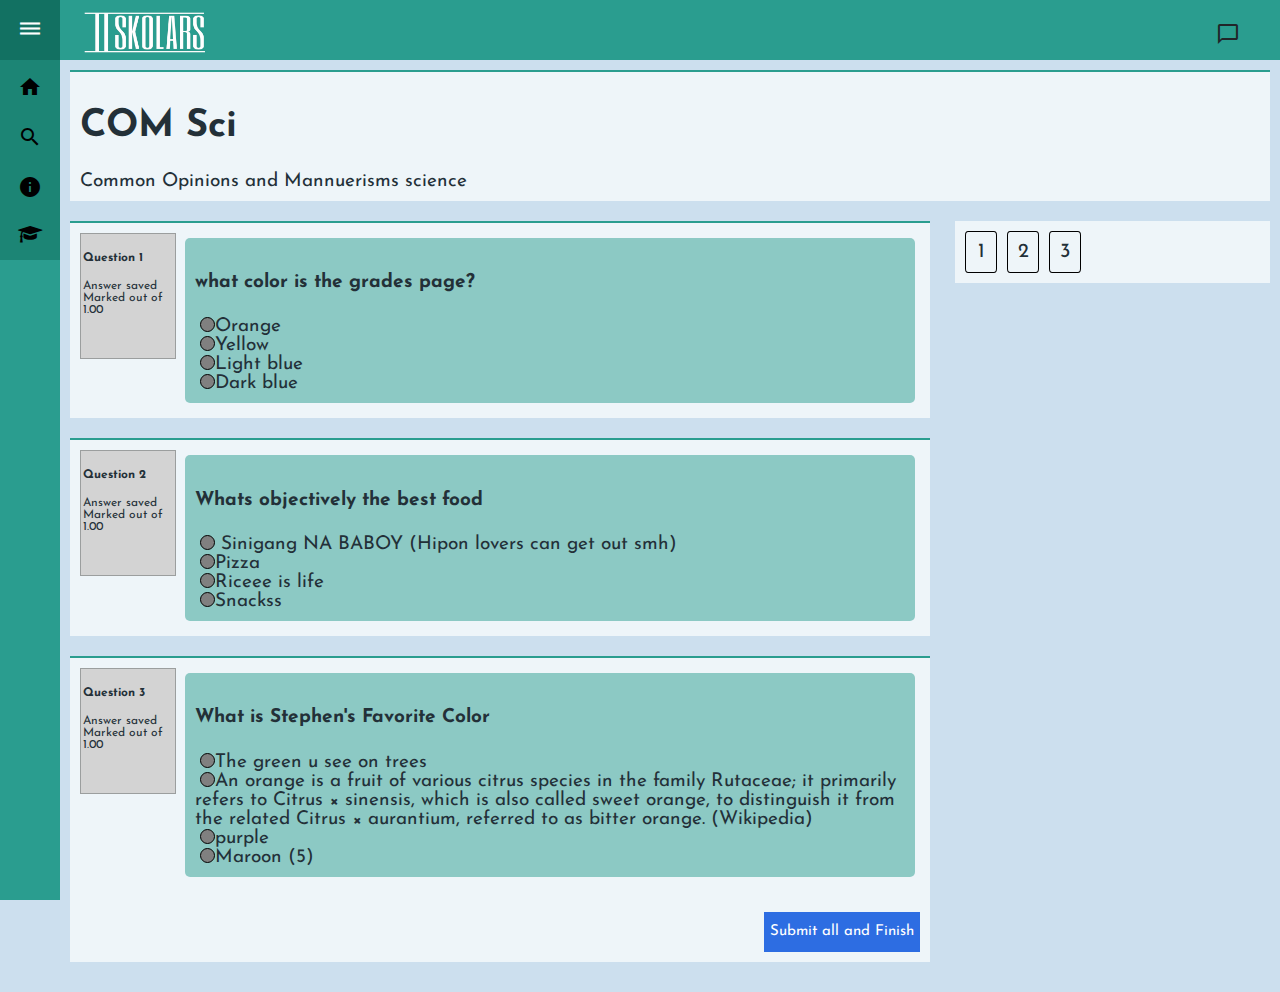
<file: quiz page + navbar/quiz.html>
<!DOCTYPE html>
<html lang="en">
<head>
  <title>IISKOLARSQuizPage2</title>
  <link rel="preconnect" href="https://fonts.googleapis.com">
  <link rel="preconnect" href="https://fonts.gstatic.com" crossorigin>
  <link href="https://fonts.googleapis.com/css2?family=Poppins:wght@300&display=swap" rel="stylesheet">
    <meta name="viewport" content="width=device-width, initial-scale=1.0">
    <link rel="preconnect" href="https://fonts.googleapis.com">
    <link rel="preconnect" href="https://fonts.gstatic.com" crossorigin>
    <link href="https://fonts.googleapis.com/css2?family=Josefin+Sans&display=swap" rel="stylesheet">
    <link href='https://css.gg/bell.css' rel='stylesheet'>
    <link href="https://fonts.googleapis.com/icon?family=Material+Icons" rel="stylesheet">
    <link rel="stylesheet" href="https://cdnjs.cloudflare.com/ajax/libs/font-awesome/4.7.0/css/font-awesome.min.css">
  
    
    <link rel="stylesheet" href="navbar.css">
    <link rel="stylesheet" href="questions.css">
    
<style>
.Home a :after {
  content: 'HOMEPAGE' ;
  background-color:rgb(28, 133, 117);
  font-family: 'Josefin Sans', sans-serif;
  padding: 5px;
  padding-top: 15px;
  position: absolute;
  font-size: 20px;
  top: 0px;
  left:60px;
  transform: scaleX(0);
  height: 30px;
  width: 120px;;
  transform-origin: top left;
  transition: 0.4s ease-out;
}

.Home :after {
  content: 'HOMEPAGE' ;
  background-color:rgb(28, 133, 117);
  font-family: 'Josefin Sans', sans-serif;
  padding: 5px;
  padding-top: 15px;
  position: absolute;
  font-size: 20px;
  top: 0px;
  left:60px;
  transform: scaleX(0);
  height: 30px;
  width: 120px;;
  transform-origin: top left;
  transition: 0.4s ease-out;
}

.Quiz  :after {
  content: 'QUIZ' ;
  background-color:rgb(28, 133, 117);
  font-family: 'Josefin Sans', sans-serif;
  padding: 5px;
  padding-top: 15px;
  position: absolute;
  font-size: 20px;
  top: 50px;
  left:60px;
  transform: scaleX(0);
  height: 30px;
  width: 120px;;
  transform-origin: top left;
  transition: 0.4s ease-out;
}

.Author  :after {
  content: "ABOUT US" ;
  background-color:rgb(28, 133, 117);
  font-family: 'Josefin Sans', sans-serif;
  padding: 5px;
  padding-top: 15px;
  position: absolute;
  font-size: 20px;
  top: 100px;
  left:60px;
  transform: scaleX(0);
  height: 30px;
  width: 120px;;
  transform-origin: top left;
  transition: 0.4s ease-out;
}

.Grade  :after {
  content: "GRADES" ;
  background-color:rgb(28, 133, 117);
  font-family: 'Josefin Sans', sans-serif;
  padding: 5px;
  padding-top: 15px;
  position: absolute;
  font-size: 20px;
  top: 150px;
  left:60px;
  transform: scaleX(0);
  height: 30px;
  width: 120px;;
  transform-origin: top left;
  transition: 0.4s ease-out;
}

li  :hover:after{
transform: scaley(1);
  transform-origin: bottom left;
  background-color: rgb(18, 113, 98);
}

#finish{
  font-family: 'Josefin Sans', sans-serif;;
  height: 40px;
  font-size: 15px;
  color: white;
  background-color: rgb(45, 109, 226);
  float: right;
  margin-top:  30px; 
  border:none;
  
}

  body{
    margin: 0cm;
    color:#212529 ;
    font-size: 19px;
    background-color:rgb(204, 223, 238);
    font-family: 'Josefin Sans', sans-serif;
  }

    
  #body{
width: calc( 100% - 80px );
height: fit-content;
background-color:
rgb(204, 223, 238);
color: rgb(35, 48, 56);
padding: 10px;
margin-right:0px ;
margin-top: 60px;
position: absolute;
right:0px;
top:0px;
transition: width  1s;
 
}

#body2{
    width: calc(100% - 20px);
    height: fit-content;
    background-color:
rgb(204, 223, 238);
    color: rgb(35, 48, 56);
    padding: 10px;
    margin-right:0px ;
    margin-top: 60px;
    margin-left: 0px;
    position: absolute;
right:0px;
top:0px;
    transition:  width  0.9s;
    }
.quizhead{
  padding:10px;
  width: auto;
  height: auto;
  background-color:#eef5f9;
  border-top: rgb(42, 157, 143) solid 2px;
  margin-bottom: 20px;
}

#demo2{
  display: none;
}

.quizbody{
  padding:10px;
  width:70%;
  height: auto;
  background-color: #eef5f9;
  border-top: rgb(42, 157, 143) solid 2px;
  margin-bottom: 20px;
  z-index: 1;
  float: left;
}

.quizaside{
  padding:10px;
  padding-top: 5px;
  width: calc(30% - 55px);
  height: auto;
  background-color: #eef5f9;
  margin-bottom: 20px;
  float: right;
  padding-left: 0px;
  z-index: 1;
  
}

.navright, .uppernav {
  float:left;
  background-color:rgb(42, 157, 143);
      z-index:2;
}

ul {
list-style-type: none;
margin: 0;
padding: 0;
display: block;
width: 60px;
height: calc(100vh - 60px);
background-color:rgb(42, 157, 143);
position: fixed;
float:left;
left: 0px;
top: 60px;
}

#button{ 
width: 60px;
height: 60px;
float:left;
position: fixed;
left:0px;
top:0px;
float:left;
background-color: rgb(28, 133, 117);
border:none;

}
#button:hover{ 
background-color:rgb(18, 113, 98);
color: white;
}

li a:hover {
background-color: rgb(18, 113, 98);
color: white;
}

a{
background-color:rgb(28, 133, 117);
margin-left: auto;
margin-right: auto;
}

.question{
    width:calc(100% - 130px);
    margin: 5px;
    padding: 10px;
height: auto;
float: right;
background-color:rgba(42, 157, 143, 0.5) ;
border-radius: 5px;
word-wrap: break-word;
}

@media only screen and (max-width: 576px){

  

    .quizaside{
  padding:10px;
  width:calc(100% - 20px);
  height: 40px;
  background-color:#eef5f9;
  margin-bottom: 20px;
  float: none;



  z-index: 1;
}
.quizbody{
  padding:10px;
  width:calc(100% - 20px);
  height: auto;
  background-color: #eef5f9;
  border-top: rgb(42, 157, 143) solid 2px;
  margin-bottom: 20px;
  margin-right: 20px;
  z-index: 1;
}


}

</style>
<script>
let x=0;
let y=0;
let z=0;
</script>
<script>
    function myFunction() {
        if(x==0){
            x=x+1;
            demo.classList.remove("transition2");
        demo.setAttribute("class", "transition1");
        document.getElementById("demo").style.transform="scaleX(0)";
        body.classList.remove("body");
        body.setAttribute("id","body2");
        
        }
        else{
            x=x-1;
        document.getElementById("demo").style.transform="scaleX(1)";
        demo.classList.remove("transition1");
    demo.setAttribute("class", "transition2");
    body2.classList.remove("body2");
        body2.setAttribute("id","body");
        }
      }
      </script>


    <script  src="question1.js"></script>
      <script  src="question1.2.js"></script>
    <script  src="question2.js"></script>
<script  src="question2.2.js"></script>
    <script  src="question3.2.js"></script>
    <script  src="question3.js"></script>
    <script  src="countingfile.js"></script>


  
</head>
<body>
  <nav class="navright">
    <button id="button" type="button" onclick="myFunction()"><i class="material-icons dehaze">dehaze</i></button>
    <ul id="demo">
        <li class="Home" ><a  href="https://dhaocampo.github.io/IISKOLARS/IISKOLARSHomepage.html"><i class="material-icons menu">home</i></a></li>
        <li class="Quiz"><a  href="https://dhaocampo.github.io/IISKOLARS/quiz%20page%20+%20navbar/index.html"><i class="material-icons menu">search</i></a></li>
        <li class="Author"><a  href=https://dhaocampo.github.io/IISKOLARS/AuthorPage/AuthorPage.html><i class="material-icons menu">info</i></a></li>
        <li class="Grade"><a  href="https://dhaocampo.github.io/IISKOLARS/quiz%20page%20+%20navbar/gradespage.html"><i class="fa fa-graduation-cap"></i></a></li>
    </ul>
    <header class="uppernav">
        <div class="logo">
            <img class="logoimage" alt="logo" src="https://dhaocampo.github.io/IISKOLARS/logoiiskolars.png">
        </div>
        <i class="gg-bell"></i>
        <i class="material-icons chat">chat_bubble_outline</i>
    </header>
</nav>


<div id="body">
  <div class="quizhead">
<h1>COM Sci</h1>
Common Opinions and Mannuerisms science
  </div>

  <div class="quizaside">
    <div id="count1">
1
    </div>
    <div id="count2">
   2
    </div>
    <div id="count3">
    3
    </div>
  </div>
  
  <div class="quizbody">

      <div id="number">
        <h4 id="numA">Question 1</h4>
        <p id="num1">
          Answer saved<br>
          Marked out of 1.00
        </p>
     

      </div>


  <div class="question">

    <h4>what color is the grades page? </h4>

    

    <div class="wrong"><button class="questionbuttonwrong" type="button"
onclick="questionFunction2()">
 </button>Orange</div>
    <div class="wrong"><button class="questionbuttonwrong" type="button"
    onclick="questionFunction2()">
    </button>Yellow</div>

        <div class="wrong"><button class="questionbuttonwrong" type="button"
        onclick="questionFunction2()">
        </button>Light blue</div>

        <div class="right"><button id="questionbuttonright" type="button" onclick="questionFunction();fart();" >
        </button>Dark blue
        </div>


</div>


</div>

<div class="quizbody">

    <div id="number2">
      <h4 id="numB">Question 2</h4>
      <p id="num2">
        Answer saved<br>
        Marked out of 1.00
      </p>
   

    </div>


<div class="question">

  <h4>Whats objectively the best food</h4>

  <div class="right"><button id="questionbuttonright3" type="button" onclick="questionFunction3(); fart(); " >
  </button> Sinigang NA BABOY (Hipon lovers can get out smh)
  </div>

  <div class="wrong"><button class="questionbuttonwrong3" type="button"
onclick="questionFunction4()">
</button>Pizza</div>
  <div class="wrong"><button class="questionbuttonwrong3" type="button"
  onclick="questionFunction4()">
  </button>Riceee is life </div>

      <div class="wrong"><button class="questionbuttonwrong3" type="button"
      onclick="questionFunction4()">
      </button>Snackss </div>


</div>


</div>

<div class="quizbody">

  <div id="number3">
    <h4 id="numC">Question 3</h4>
    <p id="num3">
          Answer saved<br>
          Marked out of 1.00
    </p>
 
  
  </div>


<div class="question">

<h4>What is Stephen's Favorite Color</h4>



<div class="wrong"><button class="questionbuttonwrong4" type="button"
onclick="questionFunction6()"> 
</button>The green u see on trees</div>

<div class="right"><button id="questionbuttonright4" type="button" 
  onclick="questionFunction5();fart()" >
</button>An orange is a fruit of various citrus species in the family Rutaceae; it 
primarily refers to Citrus × sinensis, which is also called sweet orange, to distinguish it from the related
 Citrus × aurantium, referred to as bitter orange. (Wikipedia)
</div>

<div class="wrong"><button class="questionbuttonwrong4" type="button"
onclick="questionFunction6()">
</button>purple</div>

    <div class="wrong"><button class="questionbuttonwrong4" type="button"
    onclick="questionFunction6()"> 
    </button>Maroon (5)</div>


    <p id=demo2>

    </p>
</div>
<button id="finish" onclick="location.href='index.html';" type="button">Submit all and Finish</button>


</div>


  

  <div id="quizfooter">
  </div>

</div>


</body>

</html>
</file>
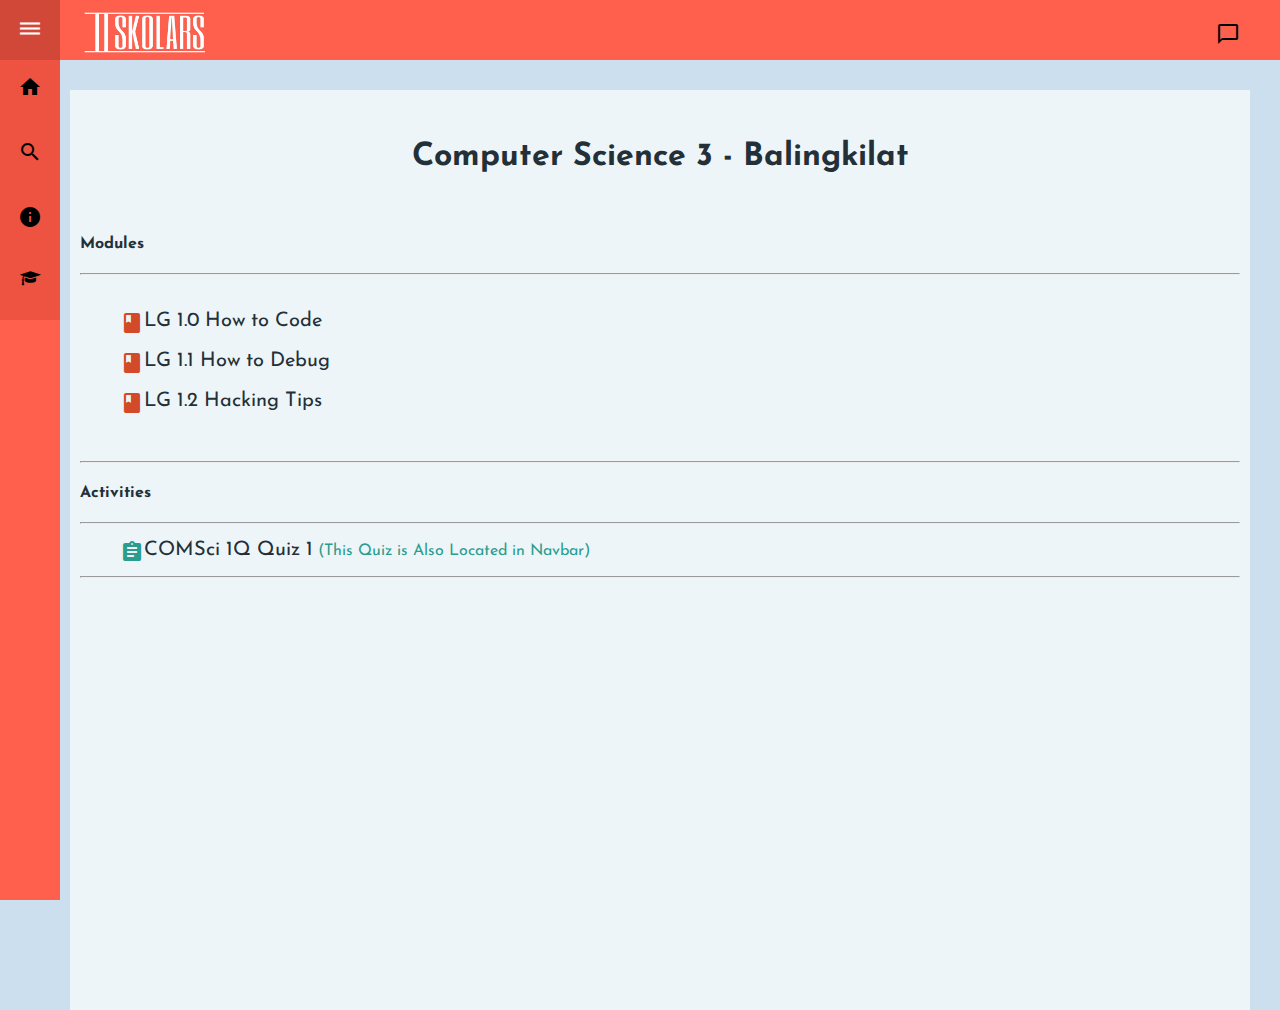
<file: SubjectPage/subjectpage.html>
<!DOCTYPE html>
<html lang="en">
<head>
    <meta charset = "utf-8">
    <meta name = "author" content = "Group 4">
    <meta name = "section" content = "Balingkilat">
    <meta name="viewport" content="width=device-width, initial-scale=1.0">
    <link rel="preconnect" href="https://fonts.googleapis.com">
    <link rel="preconnect" href="https://fonts.gstatic.com" crossorigin>
    <link href="https://fonts.googleapis.com/css2?family=Josefin+Sans:ital,wght@0,400;1,700&display=swap" rel="stylesheet">
    <link href="https://cdn.jsdelivr.net/npm/bootstrap@5.1.3/dist/css/bootstrap.min.css" rel="stylesheet" integrity="sha384-1BmE4kWBq78iYhFldvKuhfTAU6auU8tT94WrHftjDbrCEXSU1oBoqyl2QvZ6jIW3" crossorigin="anonymous">
    <link href='https://css.gg/bell.css' rel='stylesheet'>
        <link href="https://fonts.googleapis.com/icon?family=Material+Icons" rel="stylesheet">
        <link href="https://cdn.jsdelivr.net/npm/bootstrap@5.1.3/dist/css/bootstrap.min.css" rel="stylesheet" integrity="sha384-1BmE4kWBq78iYhFldvKuhfTAU6auU8tT94WrHftjDbrCEXSU1oBoqyl2QvZ6jIW3" crossorigin="anonymous">
        <link rel="stylesheet" href="https://cdnjs.cloudflare.com/ajax/libs/font-awesome/4.7.0/css/font-awesome.min.css">
    <title>
        IISKOLARS 
    </title>
    <style>
        body {
            margin:0px;
            min-height:100vh;
            background-color: rgb(204, 223, 238);
            
        }
        .main {
            font-family: 'Josefin Sans', sans-serif;
        }
        .page {
            margin:20px;
            padding:30px;
            height:100%;
            z-index: 4!important;
        }
#body{
width: calc( 100% - 60px );
height: 100%;
background-color: rgb(204, 223, 238);
color: rgb(35, 48, 56);
padding: 10px;
margin-right:0px ;
margin-top: 60px;
position: absolute;
right:0px;
top:0px;
transition: width  1s;

}

#body2{
    width: 100%;
    height: 100%;
    background-color: rgb(204, 223, 238);
    color: rgb(35, 48, 56);
    padding: 10px;
    margin-right:0px ;
    margin-top: 60px;
    margin-left: 0px;
    position: absolute;
    right:0px;
    top:0px;
    transition:  width  0.9s;
   
    }
.navright, .uppernav {
            float:left;
            background-color:#FF604E;
                z-index:4;
            }
            .uppernav {
            width: calc(100vw - 60px);
            height: 60px;
            position: sticky;
            position: absolute;
            top: 0px;
            left: 60px;
            float: left;
            position: fixed;
            float:left;
            left: 60px;
            top: 0px;
            z-index: 2;
}
    .gg-bell {
    width: 14px;
    height: 14px;
    position:absolute;
    top:25px;
    right:94px;
}
.chat {
    width: 14px;
    height: 14px;
    position:absolute;
    top:22px;
    right:50px;
}
        
#demo {
  list-style-type: none;
  margin: 0;
  padding: 0;
  display: block;
  width: 60px;
  height: calc(100vh - 60px);
  background-color:#FF604E;
  position: fixed;
  float:left;
  left: 0px;
  top: 60px;
}


#button{ 
    width: 60px;
height: 60px;
float:left;
position: fixed;
  left:0px;
  top:0px;
  float:left;
  background-color: #ee5342;
  border:none;
  
}

.navul a {
  display: block;
  color: #000;
padding: 5px;
padding-top: 15px;
padding-bottom: 0px;
height: 50px;
text-align:center;
  text-decoration: none;
}


.navul a:hover {
  background-color: #D14839;
  color: white;
}
.navul a{
  background-color: #ee5342;
  margin-left: auto;
  margin-right: auto;
}

.menu{
    width: 60%;
    height: 60%;
}
.transition1{
  animation: fadeIn1 1s;
  -webkit-animation: fadeIn1 1s;  
  transform: scaleX(0);
  transform-origin:left;
}
@keyframes fadeIn1{
 from{
 transform: scaleX(1);
}
 to{
    transform:scaleX(0);
 }
}

.transition2{
  animation: fadeIn2 1s; 
  -webkit-animation: fadeIn2 1s;  ;
  transform: scaleX(1);
  transform-origin:left;
}

@keyframes fadeIn2{
 from{
 transform: scaleX(0);
}
 to{
    transform:scaleX(1);
 }
}
        .subjcontents ul li{
        font-family: 'Josefin Sans', sans-serif;
        }
        .subjcontents ul li a{
        font-size: 20px;
        }
        .logo {
                height:30px;
            }
            .logoimage {
                height:65px;
            }
            .logo {
                padding-left:20px;
                width:fit-content;
            }
        
 .navul :hover:after{
 transform: scaley(1);
   transform-origin: bottom left;
   background-color: #D14839;
   z-index:5;
 }


 #button:hover{
    background-color:#D14839;
    color: white;  
 }
 .Home :after {
   content: 'HOMEPAGE' ;
   background-color:#D14839;
   font-family: 'Josefin Sans', sans-serif;
   padding: 5px;
   padding-top: 10px;
   position: absolute;
   font-size: 20px;
   top: 0px;
   left:60px;
   transform: scaleX(0);
   height: 50px;
   width:125px;
   transform-origin: top left;
   transition: 0.4s ease-out;
     z-index:2;
 }
 
 .Quiz  :after {
   content: 'QUIZ' ;
   background-color:#D14839;
   font-family: 'Josefin Sans', sans-serif;
   padding: 5px;
   padding-top: 10px;
   position: absolute;
   font-size: 20px;
   top: 50px;
   left:60px;
   transform: scaleX(0);
   height: 50px;
   width: 120px;
   transform-origin: top left;
   transition: 0.4s ease-out;
     z-index:2;
 }

 .Author  :after {
   content: "ABOUT US" ;
   background-color:#D14839;
   font-family: 'Josefin Sans', sans-serif;
   padding: 5px;
   padding-top: 10px;
   position: absolute;
   font-size: 20px;
   top: 100px;
   left:60px;
   transform: scaleX(0);
   height: 50px;
   width: 120px;
   transform-origin: top left;
   transition: 0.4s ease-out;
     z-index:2;
 }

 .Grade  :after {
   content: "GRADES" ;
   background-color:#D14839;
   font-family: 'Josefin Sans', sans-serif;
   padding: 5px;
   padding-top: 10px;
   position: absolute;
   font-size: 20px;
   top: 150px;
   left:60px;
   transform: scaleX(0);
   height: 50px;
   width:120px;
   transform-origin: top left;
   transition: 0.4s ease-out;
     z-index:2 ;
 }
        .page {
            background-color:#eef5f9;
            padding:10px;
        }
        .subjheader {
            text-align:center;
            padding:20px;
        }
        .subjcontent {
         padding:20px;   
        }
        .quizz {
        color:rgb(42, 157, 143);
            width:fit-content;
        }
        .quizz a {
         text-decoration:none;   
         color:rgb(35, 48, 56);
         
        }
.quizz a:hover {
         text-decoration:underline;
     color:rgb(42, 157, 143);;
 
        }
        #activities {
         list-style-type:none;
            z-index:2;
        }
        .assignm {
        height:100%;
            color:rgb(42, 157, 143);
            float: left;
        }
    #modules {
        list-style-type:none;
        margin-bottom:50px;
        }
        .module {
         padding-top:20px;
         font-size: 20px;
        }

        .module {
         padding-top:20px;
         font-size: 20px;
        }

        .book {
         height:100%;
         color:rgb(211,74,40);
         float: left;
        }

       @media (max-width:40px) {
           .quizzz {
           height:fit-content;
           }
        }
    </style>
    <script>
        let x=0;
        let y=0;
        let z=0;
        </script>
        <script>
            function myFunction() {
                if(x==0){
                    x=x+1;
                    demo.classList.remove("transition2");
                demo.setAttribute("class", "transition1");
                document.getElementById("demo").style.transform="scaleX(0)";
                body.classList.remove("body");
                body.setAttribute("id","body2");
                
                }
                else{
                    x=x-1;
                document.getElementById("demo").style.transform="scaleX(1)";
                demo.classList.remove("transition1");
            demo.setAttribute("class", "transition2");
            body2.classList.remove("body2");
                body2.setAttribute("id","body");
                }
              }
              </script>

</head>

<body class="main">
    <div id="body">
        <main class="page">
            <div class="subjheader"> 
                <h1> 
                    Computer Science 3 - Balingkilat
                </h1>
            </div>
            <div class="subjcontents">
                <h4> Modules</h4>
                <hr>
                <ul id="modules">
                    <li class="module"> <i class="material-icons book">book</i><span>LG 1.0 How to Code</span> </li>
                    <li class="module"> <i class="material-icons book">book</i><span>LG 1.1 How to Debug </span> </li>
                    <li class="module"> <i class="material-icons book">book</i><span>LG 1.2 Hacking Tips </span> </li>
                </ul>
                <hr>
                <h4> Activities</h4>
                <hr>
                <ul id="activities">
                     <li class="quizz"><i class="material-icons assignm">assignment</i> <a href="https://dhaocampo.github.io/IISKOLARS/quiz%20page%20+%20navbar/index.html">COMSci 1Q Quiz 1</a> (This Quiz is Also Located in Navbar)</li>
                </ul>
                <hr>
                
            </div>
        </main>
        </div>
    <nav class="navright">
        <button id="button" type="button" onclick="myFunction()"><i class="material-icons dehaze">dehaze</i></button>
        <ul id="demo">
                <li class="Home navul" ><a  href="https://dhaocampo.github.io/IISKOLARS/IISKOLARSHomepage.html"><i class="material-icons menu">home</i></a></li>
                <li class="Quiz navul"><a  href="https://dhaocampo.github.io/IISKOLARS/quiz%20page%20+%20navbar/index.html"><i class="material-icons menu">search</i></a></li>
                <li class="Author navul"><a  href=https://dhaocampo.github.io/IISKOLARS/AuthorPage/AuthorPage.html><i class="material-icons menu">info</i></a></li>
                <li class="Grade navul"><a  href="https://dhaocampo.github.io/IISKOLARS/quiz%20page%20+%20navbar/gradespage.html"><i class="fa fa-graduation-cap"></i></a></li>
            </ul>
        <header class="uppernav">
            <div class="logo">
                <img class="logoimage" alt="logo" src="logoiiskolars.png">
            </div>
            <i class="gg-bell"></i>
            <i class="material-icons chat">chat_bubble_outline</i>
        </header>
    </nav>
    
    
</body>

</html>
</file>
<file: navbar/navbar.css>
header{
    width: calc(100vw - 60px);
    height: 60px;
    background-color: navy;
    position: sticky;
    position: absolute;
    top: 0px;
    left: 60px;
    float: left;
    position: fixed;
  float:left;
  left: 60px;
  top: 0px;
  z-index: 2;
    }

ul {
  list-style-type: none;
  margin: 0;
  padding: 0;
  display: block;
  width: 60px;
  height: calc(100vh - 60px);
  background-color: rgb(9, 92, 124);
  position: fixed;
  float:left;
  left: 0px;
  top: 60px;
}

#button{ 
    width: 60px;
height: 60px;
float:left;
position: fixed;
  left:0px;
  top:0px;
  float:left;
  background-color: rgb(18, 56, 161);
  border:none;
  
}

li a {
  display: block;
  color: #000;
padding: 5px;
padding-top: 15px;
padding-bottom: 0px;
height: 50px;
text-align:center;
  text-decoration: none;
}


li a:hover {
  background-color: #555;
  color: white;
}

a{
  background-color: gray;
  margin-left: auto;
  margin-right: auto;
}

.menu{
    width: 60%;
    height: 60%;
}
.transition1{
  animation: fadeIn1 1s;
  -webkit-animation: fadeIn1 1s;  
  transform: scaleX(0);
  transform-origin:left;
}

@keyframes fadeIn1{
 from{
 transform: scaleX(1);
}
 to{
    transform:scaleX(0);
 }
}

.transition2{
  animation: fadeIn2 1s; 
  -webkit-animation: fadeIn2 1s;  ;
  transform: scaleX(1);
  transform-origin:left;
}

@keyframes fadeIn2{
 from{
 transform: scaleX(0);
}
 to{
    transform:scaleX(1);
 }
}
</file>
<file: quiz page + navbar/navbar.css>
.navright, .uppernav {
  float:left;
  background-color:#FF604E;
      z-index:2;
  }
  .uppernav {
  width: calc(100vw - 60px);
  height: 60px;
  position: sticky;
  position: absolute;
  top: 0px;
  left: 60px;
  float: left;
  position: fixed;
  float:left;
  left: 60px;
  top: 0px;
  z-index: 2;
}
ul {
list-style-type: none;
margin: 0;
padding: 0;
display: block;
width: 60px;
height: calc(100vh - 60px);
background-color:#D65344;
position: fixed;
float:left;
left: 0px;
top: 60px;
}

#button{ 
width: 60px;
height: 60px;
float:left;
position: fixed;
left:0px;
top:0px;
float:left;
background-color: #CF5D50;
border:none;

}

li a {
display: block;
color: #000;
padding: 5px;
padding-top: 15px;
padding-bottom: 0px;
height: 35px;
text-align:center;
text-decoration: none;
}


li a:hover {
background-color: #555;
color: white;
}
a{
background-color: gray;
margin-left: auto;
margin-right: auto;
}

.menu{
width: 60%;
height: 60%;
}

.Home a :after {
  content: 'HOMEPAGE' ;
  background-color:rgb(233, 196, 106);
  font-family: 'Josefin Sans', sans-serif;
  padding: 5px;
  padding-top: 15px;
  position: absolute;
  font-size: 20px;
  top: 0px;
  left:60px;
  transform: scaleX(0);
  height: 30px;
  width: 120px;;
  transform-origin: top left;
  transition: 0.4s ease-out;
}

.Home :after {
  content: 'HOMEPAGE' ;
  background-color:rgb(233, 196, 106);
  font-family: 'Josefin Sans', sans-serif;
  padding: 5px;
  padding-top: 15px;
  position: absolute;
  font-size: 20px;
  top: 0px;
  left:60px;
  transform: scaleX(0);
  height: 30px;
  width: 120px;;
  transform-origin: top left;
  transition: 0.4s ease-out;
}

.Quiz  :after {
  content: 'QUIZ' ;
  background-color:rgb(233, 196, 106);
  font-family: 'Josefin Sans', sans-serif;
  padding: 5px;
  padding-top: 15px;
  position: absolute;
  font-size: 20px;
  top: 50px;
  left:60px;
  transform: scaleX(0);
  height: 30px;
  width: 120px;;
  transform-origin: top left;
  transition: 0.4s ease-out;
}

.Author  :after {
  content: "ABOUT US" ;
  background-color:rgb(233, 196, 106);
  font-family: 'Josefin Sans', sans-serif;
  padding: 5px;
  padding-top: 15px;
  position: absolute;
  font-size: 20px;
  top: 100px;
  left:60px;
  transform: scaleX(0);
  height: 30px;
  width: 120px;;
  transform-origin: top left;
  transition: 0.4s ease-out;
}

.Grade  :after {
  content: "GRADES" ;
  background-color:rgb(233, 196, 106);
  font-family: 'Josefin Sans', sans-serif;
  padding: 5px;
  padding-top: 15px;
  position: absolute;
  font-size: 20px;
  top: 150px;
  left:60px;
  transform: scaleX(0);
  height: 30px;
  width: 120px;;
  transform-origin: top left;
  transition: 0.4s ease-out;
}

li  :hover:after{
transform: scaley(1);
  transform-origin: bottom left;
  background-color: rgb(238, 160, 42);
}


.transition1{
animation: fadeIn1 1s;
-webkit-animation: fadeIn1 1s;  
transform: scaleX(0);
transform-origin:left;
}
@keyframes fadeIn1{
from{
transform: scaleX(1);
}
to{
transform:scaleX(0);
}
}

.transition2{
animation: fadeIn2 1s; 
-webkit-animation: fadeIn2 1s;  ;
transform: scaleX(1);
transform-origin:left;
}

@keyframes fadeIn2{
from{
transform: scaleX(0);
}
to{
transform:scaleX(1);
}
}
#body{
width: calc( 100% - 80px );
height: fit-content;
background-color: rgb(204, 223, 238);
color: rgb(35, 48, 56);
padding: 10px;
margin-right:0px ;
margin-top: 60px;
position: absolute;
right:0px;
top:0px;
transition: width  1s;
}

#body2{
width: calc(100% - 20px);
height: fit-content;
background-color: rgb(204, 223, 238);
color: rgb(35, 48, 56);
padding: 10px;
margin-right:0px ;
margin-top: 60px;
margin-left: 0px;
position: absolute;
right:0px;
top:0px;
transition:  width  0.9s;
}

nav {
  background-color:#FF604E;
  width:100%;
  position:fixed;
  top:0;
}

.logo {
  height:70px;
}
.logoimage {
  height:65px;
}
.logo {
  padding-left:20px;
  width:fit-content;
}
.gg-bell {
  width: 14px;
  height: 14px;
  position:absolute;
  top:25px;
  right:94px;
}
.chat {
  width: 14px;
  height: 14px;
  position:absolute;
  top:22px;
  right:50px;
}
</file>
<file: quiz page + navbar/questions.css>
#questionbuttonright{
    border: 1px solid black;
    margin-left: 5px;
    border-radius: 50%;
    width: 15px;
    height: 15px;
    padding: 0pt;
    background-color: gray;
}

#questionbuttonright3{
    border: 1px solid black;
    margin-left: 5px;
    border-radius: 50%;
    width: 15px;
    height: 15px;
    padding: 0pt;
    background-color: grey;
}

#questionbuttonright4{
    border: 1px solid black;
    margin-left: 5px;
    border-radius: 50%;
    width: 15px;
    height: 15px;
    padding: 0pt;
    background-color: grey;
}
.questionbuttonright2{
    border: 1px solid black;
    margin-left: 5px;
    border-radius: 50%;
    width: 15px;
    height: 15px;
    padding: 0pt;
background-image:url('check.png');
background-color:#48C9B0!important;
background-size: cover;
}
.questionbuttonwrong{
    border: 1px solid black;
    margin-left: 5px;
    border-radius: 50%;
    width: 15px;
    height: 15px;
    padding: 0pt;
background-color: gray;
}
.questionbuttonwrong3{
    border: 1px solid black;
    margin-left: 5px;
    border-radius: 50%;
    width: 15px;
    height: 15px;
    padding: 0pt;
background-color: gray;
}

.questionbuttonwrong4{
    border: 1px solid black;
    margin-left: 5px;
    border-radius: 50%;
    width: 15px;
    height: 15px;
    padding: 0pt;
background-color: gray;
}

.questionbuttonwrong2{
    border: 1px solid black;
    margin-left: 5px;
    border-radius: 50%;
    width: 15px;
    height: 15px;
    padding: 0pt;
background-image:url('X.png');
background-color: rgb(233, 105, 105);
background-size: cover;
}


#number{
    width: 90px;
    height: 120px;
    float: left;
    background-color: rgb(211, 211, 211);
    font-size: 12px;
    padding: 2px;
    border: rgb(155, 158, 158) solid 1px;
    }
    
    #number2{
    width: 90px;
    height: 120px;
    float: left;
    background-color: rgb(211, 211, 211);
    font-size: 12px;
    padding: 2px;
    border: rgb(155, 158, 158) solid 1px;
    }

    #number3{
        width: 90px;
        height: 120px;
        float: left;
        background-color: rgb(211, 211, 211);
        font-size: 12px;
        padding: 2px;
        border: rgb(155, 158, 158) solid 1px;
        }

       
        #count1{
width: 30px;
height: 30px;
padding-top: 10px;
border: 1px solid black;
font-size: 20px;
text-align: center;
        border-radius: 10%;
        float: left;
        margin-left: 10px;
        margin-top: 5px;
        }
        
        #count2{
            width: 30px;
            height: 30px;
            border: 1px solid black;
            padding-top: 10px;
            font-size: 20px;
            text-align: center;
                    border-radius: 10%;
                    float: left;
                    margin-left: 10px;
                    margin-top: 5px;
                    }

                    #count3{
                        width: 30px;
                        height: 30px;
                        font-size: 20px;
                        padding-top: 10px;
                        text-align: center;
                        border: 1px solid black;
                        border-radius: 10%;
                    float: left;
                    margin-left: 10px;
                    margin-top: 5px;
                                }

                                @media only screen and (max-width: 576px){
                                    #count1{
                                        width: 30px;
                                        height: 30px;
                                        border: 1px solid black;
                                                border-radius: 10%;
                                                float: left;
                                                margin-left: 10px;
                                                margin-top: 0px;
                                                }
                                                
                                                #count2{
                                                    width: 30px;
                                                    height: 30px;
                                                    border: 1px solid black;
                                                            border-radius: 10%;
                                                            float: left;
                                                            margin-left: 10px;
                                                            margin-top: 0px;
                                                            }
                                        
                                                            #count3{
                                                                width: 30px;
                                                                height: 30px;
                                                                border: 1px solid black;
                                                                border-radius: 10%;
                                                            float: left;
                                                            margin-left: 10px;
                                                            margin-top: 0px;
                                                                        }
                                                                    }
</file>
